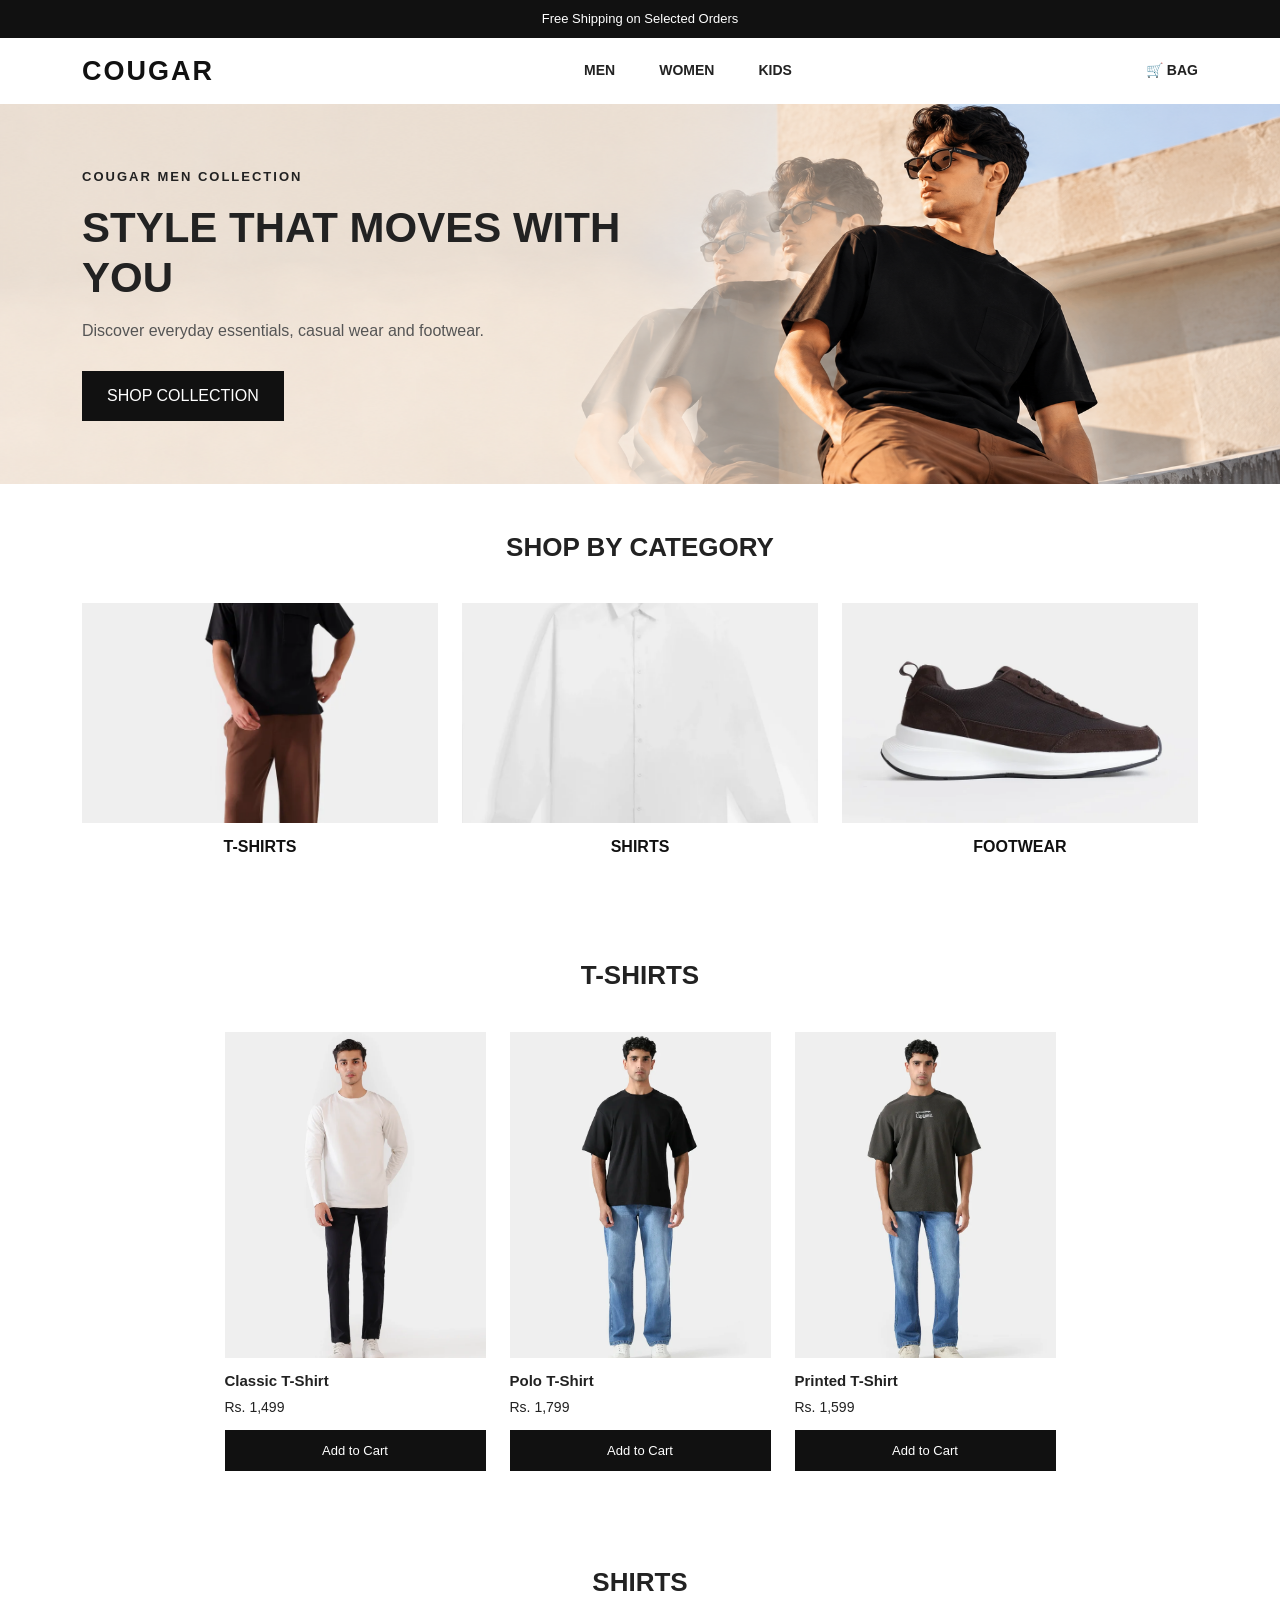
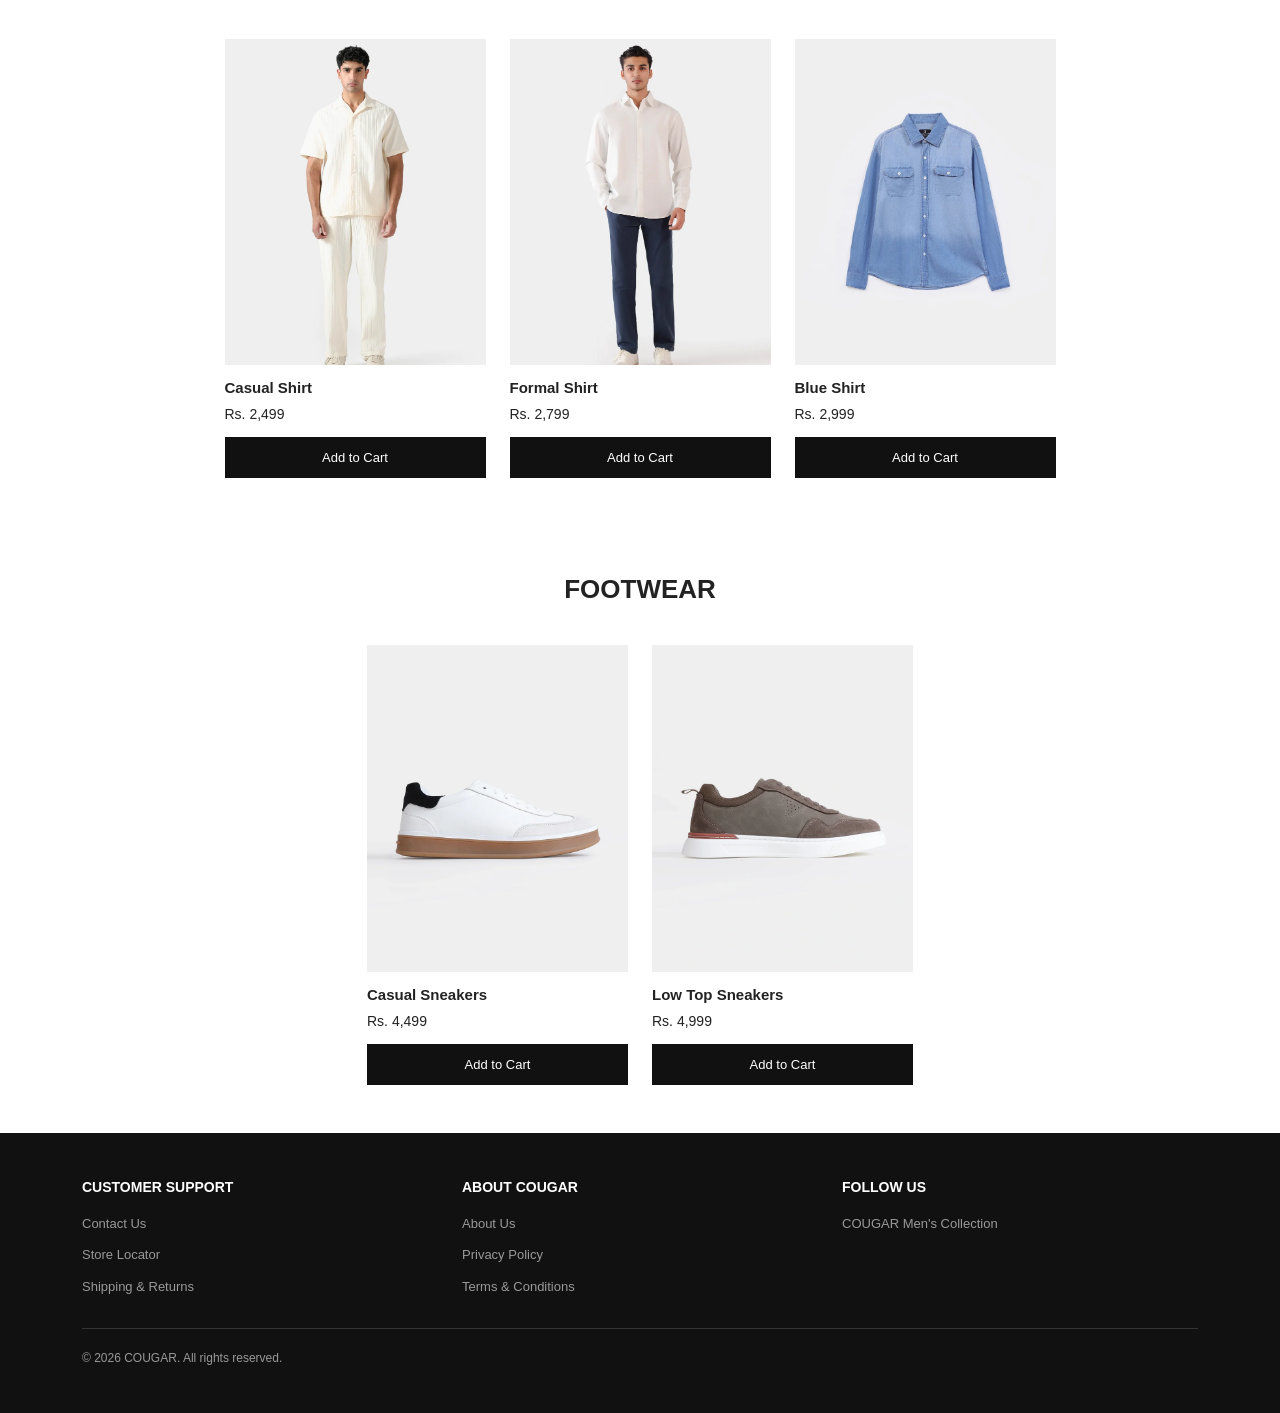
<file: assignment-2/index.html>
<!DOCTYPE html>
<html lang="en">
<head>
    <meta charset="UTF-8">
    <meta name="viewport" content="width=device-width, initial-scale=1.0">

    <title>Cougar Men | Online Store</title>

    <!-- Bootstrap CSS -->
    <link
        href="https://cdn.jsdelivr.net/npm/bootstrap@5.3.3/dist/css/bootstrap.min.css"
        rel="stylesheet"
    >

    <!-- Custom CSS -->
    <link rel="stylesheet" href="style.css">
</head>
<body>
    <!-- Announcement Bar -->
    <div class="announcement-bar text-center">
        Free Shipping on Selected Orders
    </div>
<!-- Header -->
<header>
    <nav class="navbar bg-white">
        <div class="container">

            <!-- Website Logo / Name -->
            <a class="navbar-brand fw-bold" href="index.html">
                COUGAR
            </a>

            <!-- Navigation Links -->
            <div class="main-navbar">
                <ul class="navbar-nav">

                    <li class="nav-item">
                        <a class="nav-link" href="#tshirts">MEN</a>

                    </li>

                    <li class="nav-item">
                        <a class="nav-link" href="#">WOMEN</a>
                    </li>

                    <li class="nav-item">
                        <a class="nav-link" href="#">KIDS</a>
                    </li>

                </ul>

                <!-- Cart -->
                <a class="cart-link" href="#" aria-label="Shopping cart">
                    🛒 BAG
                </a>
            </div>

        </div>
    </nav>
</header>

    
<!-- Hero Section -->
<section class="hero-section">
    <div class="container">
        <div class="hero-content">
            <p class="hero-label">COUGAR MEN COLLECTION</p>

            <h1>STYLE THAT MOVES WITH YOU</h1>

            <p class="hero-description">
                Discover everyday essentials, casual wear and footwear.
            </p>

            <a href="#products" class="btn shop-btn">
                SHOP COLLECTION
            </a>
        </div>
    </div>
</section>

<!-- Product Categories -->
<section class="categories-section container py-5" id="products">
    <h2 class="section-heading text-center">SHOP BY CATEGORY</h2>

    <div class="row g-4 mt-3">

        <div class="col-6 col-md-4">
            <!-- T-Shirts -->
            <a href="#tshirts" class="category-card">
                <div class="category-image category-tshirts"></div>
                <h3>T-SHIRTS</h3>
            </a>
        </div>

        <div class="col-6 col-md-4">
            <a href="#shirts" class="category-card">
                <div class="category-image category-shirts"></div>
                <h3>SHIRTS</h3>
            </a>
        </div>

        <div class="col-6 col-md-4">
            <a href="#footwear" class="category-card">
                <div class="category-image category-shoes"></div>
                <h3>FOOTWEAR</h3>
            </a>
        </div>

    </div>
</section>




<!-- T-Shirts Section -->
<section class="products-section container py-5" id="tshirts">
    <h2 class="section-heading text-center">T-SHIRTS</h2>

    <div class="row g-4 mt-3">

        <div class="col-6 col-md-4 col-lg-3">
            <article class="product-card">
                <a href="product.html">
                    <img src="Images/T-shirt.webp"
                         class="product-image" alt="Classic T-Shirt">
                </a>
                <h3>Classic T-Shirt</h3>
                <p>Rs. 1,499</p>
                <button class="add-cart-btn">Add to Cart</button>
            </article>
        </div>

        <div class="col-6 col-md-4 col-lg-3">
            <article class="product-card">
                <img src="Images/T-shirt1.webp" class="product-image" alt="Polo T-Shirt">
                <h3>Polo T-Shirt</h3>
                <p>Rs. 1,799</p>
                <button class="add-cart-btn">Add to Cart</button>
            </article>
        </div>

        <div class="col-6 col-md-4 col-lg-3">
            <article class="product-card">
                <img src="Images/T-shirt2.webp" class="product-image" alt="Printed T-Shirt">
                <h3>Printed T-Shirt</h3>
                <p>Rs. 1,599</p>
                <button class="add-cart-btn">Add to Cart</button>
            </article>
        </div>

    </div>
</section>

<!-- Shirts Section -->
<section class="products-section container py-5" id="shirts">
    <h2 class="section-heading text-center">SHIRTS</h2>

    <div class="row g-4 mt-3">

        <div class="col-6 col-md-4 col-lg-3">
            <article class="product-card">
                <img src="Images/Shirt2.webp" class="product-image" alt="Casual Shirt">
                <h3>Casual Shirt</h3>
                <p>Rs. 2,499</p>
                <button class="add-cart-btn">Add to Cart</button>
            </article>
        </div>

        <div class="col-6 col-md-4 col-lg-3">
            <article class="product-card">
                <img src="Images/Shirt1.webp" class="product-image" alt="Formal Shirt">
                <h3>Formal Shirt</h3>
                <p>Rs. 2,799</p>
                <button class="add-cart-btn">Add to Cart</button>
            </article>
        </div>

        <div class="col-6 col-md-4 col-lg-3">
            <article class="product-card">
                <img src="Images/Shirt.webp" class="product-image" alt="Blue Shirt">
                <h3>Blue Shirt</h3>
                <p>Rs. 2,999</p>
                <button class="add-cart-btn">Add to Cart</button>
            </article>
        </div>

    </div>
</section>

<!-- Footwear Section -->
<section class="products-section container py-5" id="footwear">
    <h2 class="section-heading text-center">FOOTWEAR</h2>

    <div class="row g-4 mt-3">

        <div class="col-6 col-md-4 col-lg-3">
            <article class="product-card">
            <img src="Images/Sneaker.webp" class="product-image" alt="Casual Sneakers">
                <h3>Casual Sneakers</h3>
                <p>Rs. 4,499</p>
                <button class="add-cart-btn">Add to Cart</button>
            </article>
        </div>

        <div class="col-6 col-md-4 col-lg-3">
            <article class="product-card">
                <img src="Images/Sneaker1.webp" class="product-image" alt="Low Top Sneakers">
                <h3>Low Top Sneakers</h3>
                <p>Rs. 4,999</p>
                <button class="add-cart-btn">Add to Cart</button>
            </article>
        </div>

    </div>
</section>

<!-- Footer -->
<footer class="site-footer">
    <div class="container py-4">
        <div class="row g-4">

            <!-- Customer Support -->
            <div class="col-6 col-md-4">
                <h3 class="footer-heading">CUSTOMER SUPPORT</h3>
                <a href="#" class="footer-link">Contact Us</a>
                <a href="#" class="footer-link">Store Locator</a>
                <a href="#" class="footer-link">Shipping & Returns</a>
            </div>

            <!-- About Cougar -->
            <div class="col-6 col-md-4">
                <h3 class="footer-heading">ABOUT COUGAR</h3>
                <a href="#" class="footer-link">About Us</a>
                <a href="#" class="footer-link">Privacy Policy</a>
                <a href="#" class="footer-link">Terms & Conditions</a>
            </div>

            <!-- Copyright -->
            <div class="col-12 col-md-4">
                <h3 class="footer-heading">FOLLOW US</h3>
                <p class="footer-text">COUGAR Men's Collection</p>
            </div>

        </div>

        <div class="footer-bottom">
            <p>&copy; 2026 COUGAR. All rights reserved.</p>
        </div>
    </div>
</footer>


</body>
</html>
</file>
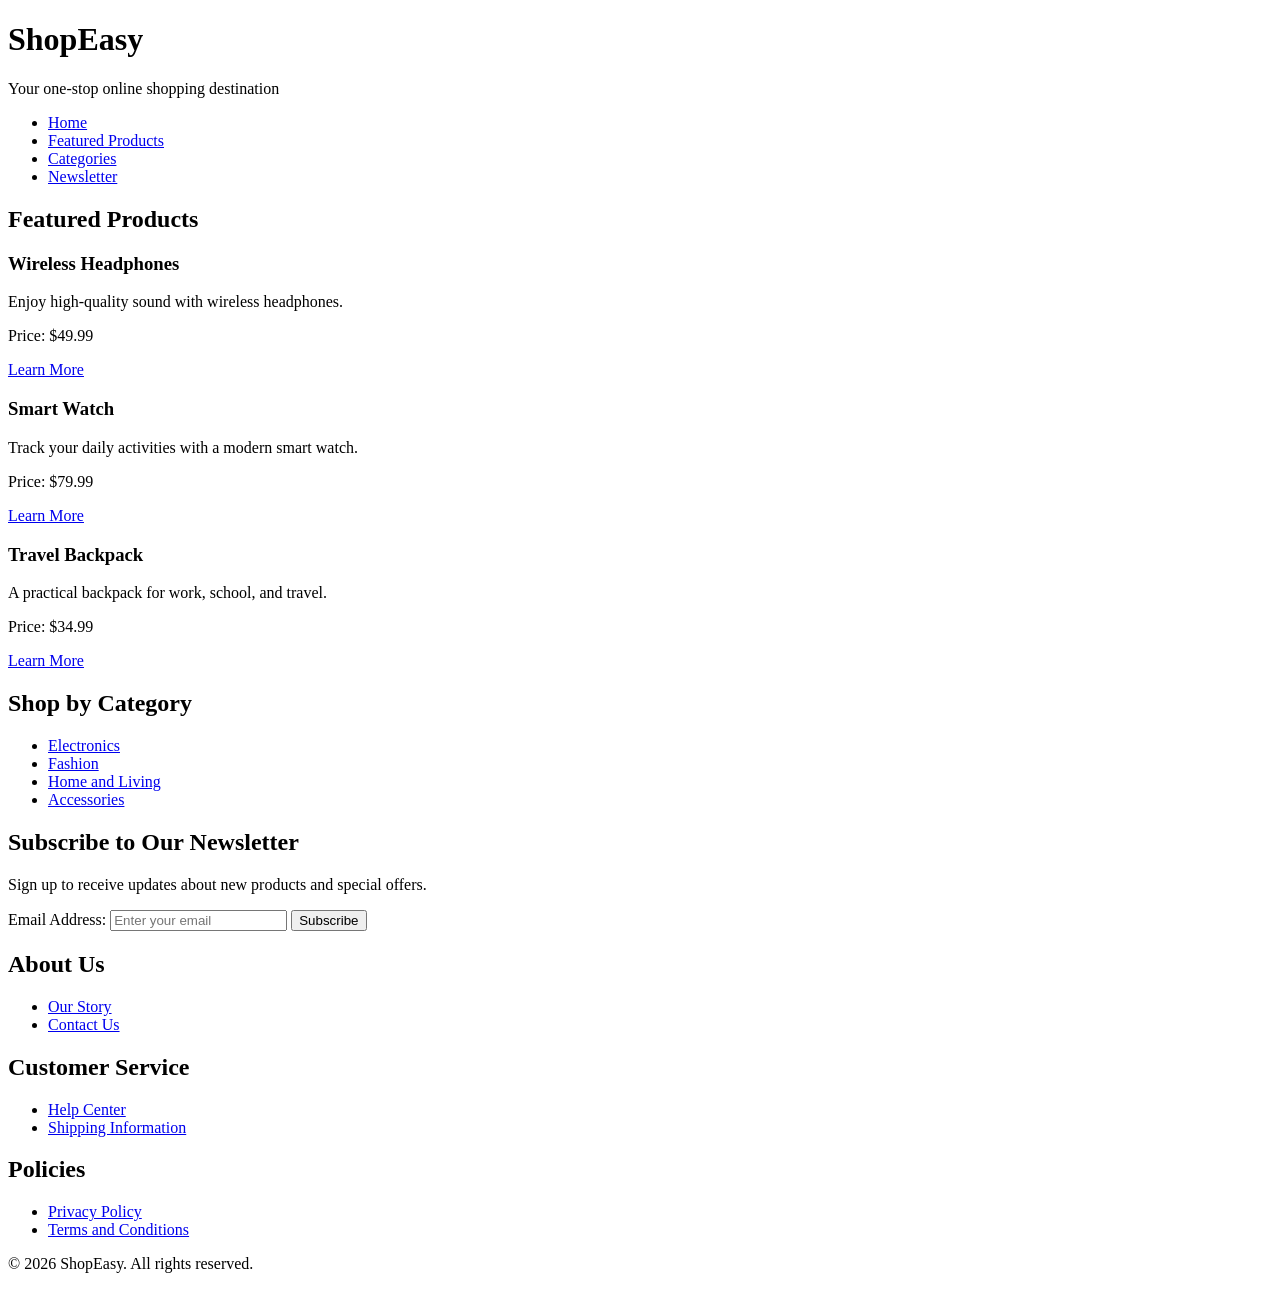
<file: lab-1/index.html>
<!DOCTYPE html>
<html lang="en">
<head>
    <meta charset="UTF-8">
    <meta name="viewport" content="width=device-width, initial-scale=1.0">
    <title>ShopEasy - E-commerce Homepage</title>
</head>
<body>

    <!-- Header -->
    <header>
        <h1>ShopEasy</h1>
        <p>Your one-stop online shopping destination</p>

        <!-- Navigation -->
        <nav aria-label="Main navigation">
            <ul>
                <li><a href="#home">Home</a></li>
                <li><a href="#featured-products">Featured Products</a></li>
                <li><a href="#categories">Categories</a></li>
                <li><a href="#newsletter">Newsletter</a></li>
            </ul>
        </nav>
    </header>

    <!-- Main Content -->
    <main id="home">

        <!-- Section 1: Featured Products -->
        <section id="featured-products">
            <h2>Featured Products</h2>

            <article>
                <h3>Wireless Headphones</h3>
                <p>Enjoy high-quality sound with wireless headphones.</p>
                <p>Price: $49.99</p>
                <a href="#newsletter">Learn More</a>
            </article>

            <article>
                <h3>Smart Watch</h3>
                <p>Track your daily activities with a modern smart watch.</p>
                <p>Price: $79.99</p>
                <a href="#newsletter">Learn More</a>
            </article>

            <article>
                <h3>Travel Backpack</h3>
                <p>A practical backpack for work, school, and travel.</p>
                <p>Price: $34.99</p>
                <a href="#newsletter">Learn More</a>
            </article>
        </section>

        <!-- Section 2: Categories -->
        <section id="categories">
            <h2>Shop by Category</h2>
            <ul>
                <li><a href="#featured-products">Electronics</a></li>
                <li><a href="#featured-products">Fashion</a></li>
                <li><a href="#featured-products">Home and Living</a></li>
                <li><a href="#featured-products">Accessories</a></li>
            </ul>
        </section>

        <!-- Section 3: Newsletter Signup -->
        <section id="newsletter">
            <h2>Subscribe to Our Newsletter</h2>
            <p>Sign up to receive updates about new products and special offers.</p>

            <form action="#" method="post">
                <label for="email">Email Address:</label>
                <input
                    type="email"
                    id="email"
                    name="email"
                    placeholder="Enter your email"
                    required
                >
                <button type="submit">Subscribe</button>
            </form>
        </section>

    </main>

    <!-- Footer -->
    <footer>
        <div>
            <h2>About Us</h2>
            <ul>
                <li><a href="#home">Our Story</a></li>
                <li><a href="#home">Contact Us</a></li>
            </ul>
        </div>

        <div>
            <h2>Customer Service</h2>
            <ul>
                <li><a href="#home">Help Center</a></li>
                <li><a href="#home">Shipping Information</a></li>
            </ul>
        </div>

        <div>
            <h2>Policies</h2>
            <ul>
                <li><a href="#home">Privacy Policy</a></li>
                <li><a href="#home">Terms and Conditions</a></li>
            </ul>
        </div>

        <p>&copy; 2026 ShopEasy. All rights reserved.</p>
    </footer>

</body>
</html>
</file>
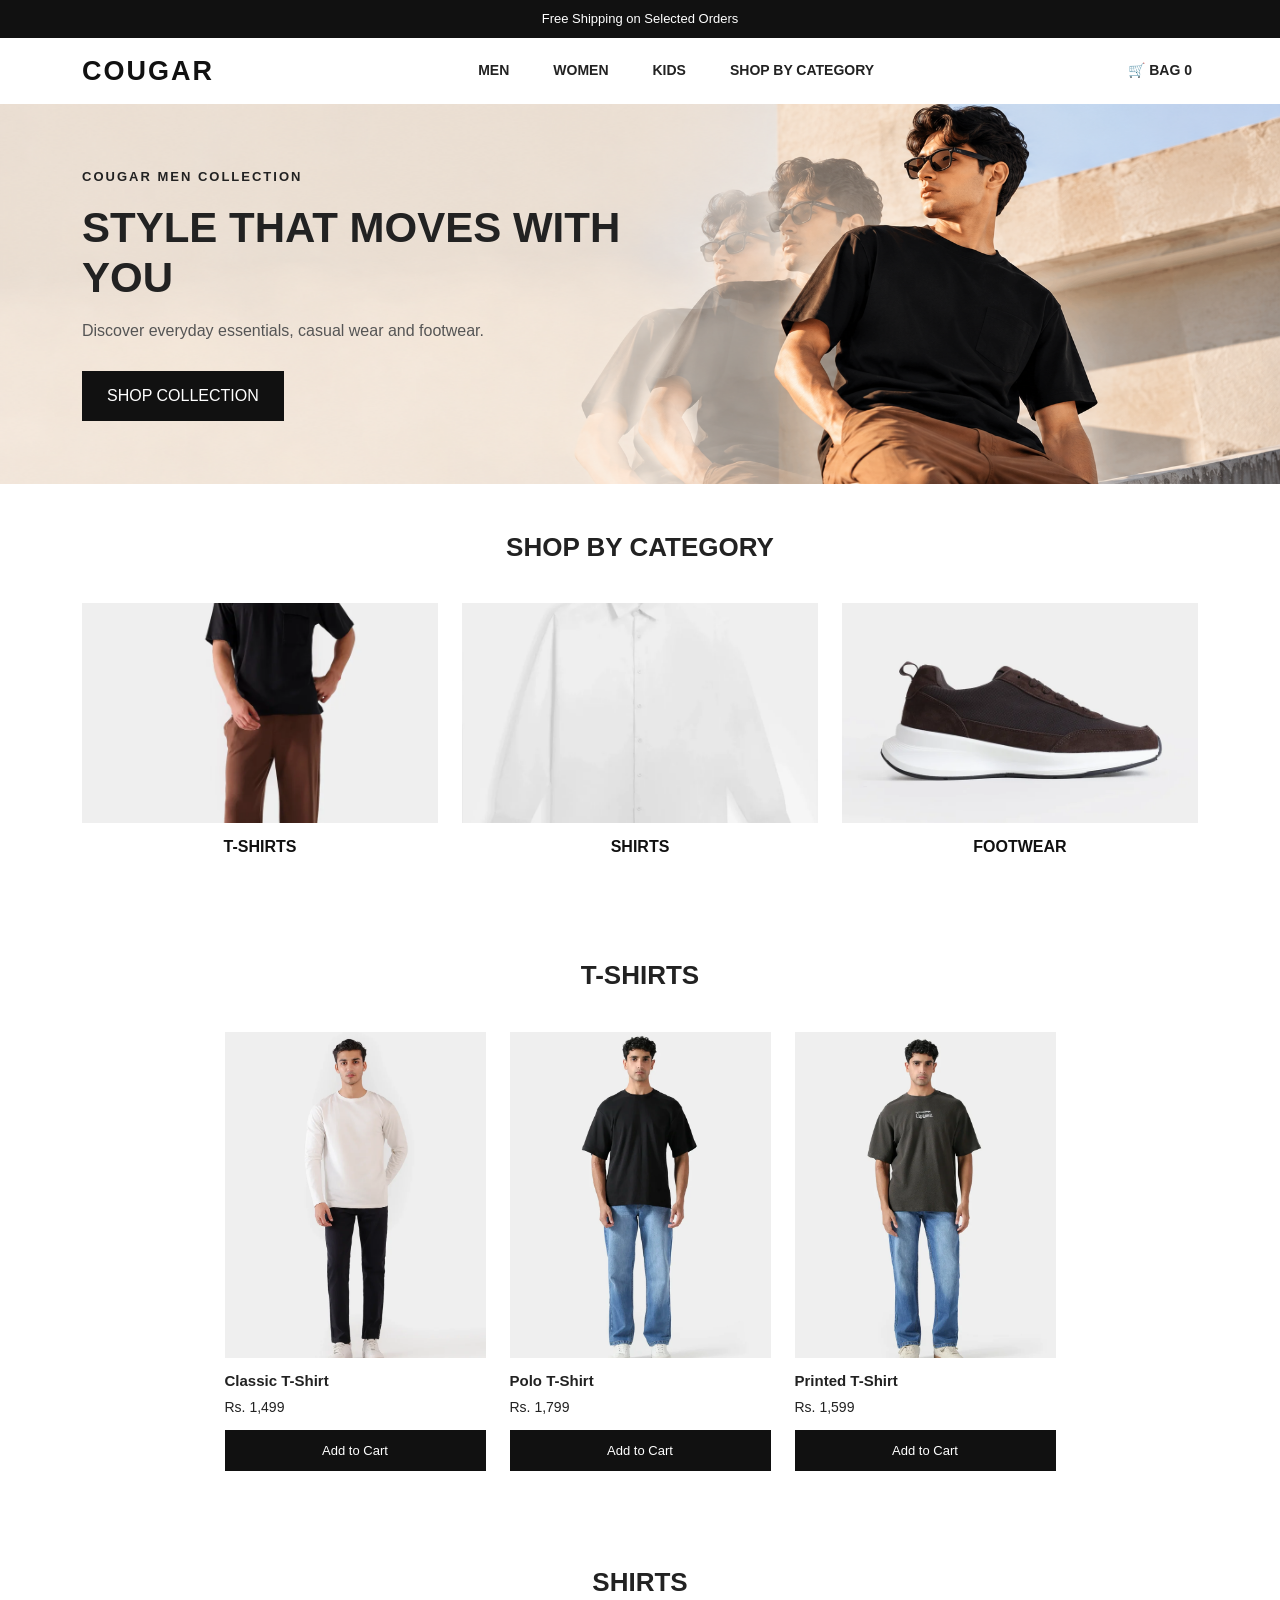
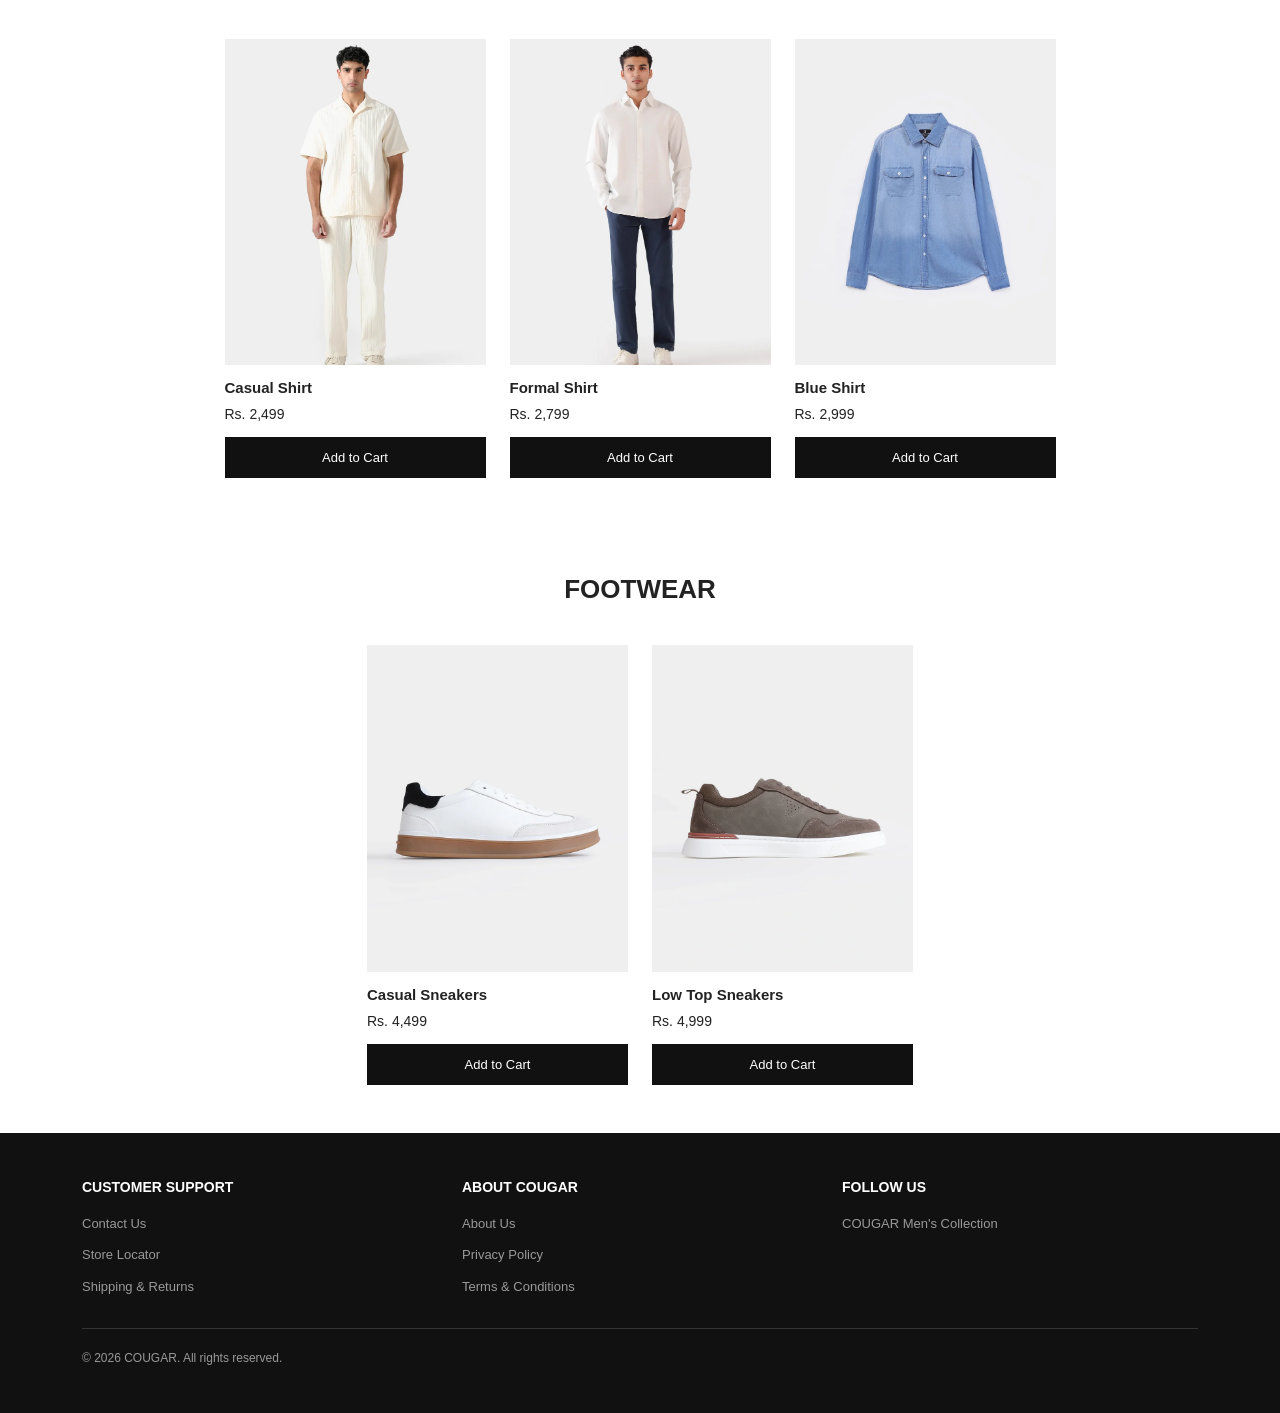
<file: midterm-lab-exam/index.html>
<!DOCTYPE html>
<html lang="en">
<head>
    <meta charset="UTF-8">
    <meta name="viewport" content="width=device-width, initial-scale=1.0">

    <title>Cougar Men | Online Store</title>

    <!-- Bootstrap CSS -->
    <link
        href="https://cdn.jsdelivr.net/npm/bootstrap@5.3.3/dist/css/bootstrap.min.css"
        rel="stylesheet"
    >

    <!-- Custom CSS -->
    <link rel="stylesheet" href="style.css">
</head>
<body>
    <!-- Announcement Bar -->
    <div class="announcement-bar text-center">
        Free Shipping on Selected Orders
    </div>

<!-- Header -->
<header>
    <nav class="navbar bg-white">
        <div class="container">

            <!-- Website Logo -->
            <a class="navbar-brand fw-bold" href="index.html">
                COUGAR
            </a>
            <!-- CSS-only hamburger toggle -->
                <input type="checkbox" id="menu-toggle" class="menu-toggle">

                <label for="menu-toggle" class="hamburger" aria-label="Toggle navigation">
                    ☰
                </label>

            <!-- Navigation -->
            <div class="main-navbar">
                <ul class="navbar-nav">

                    <li class="nav-item">
                        <a class="nav-link" href="#tshirts">MEN</a>
                    </li>

                    <li class="nav-item">
                        <a class="nav-link" href="#">WOMEN</a>
                    </li>

                    <li class="nav-item">
                        <a class="nav-link" href="#">KIDS</a>
                    </li>

                    <!-- Mega-menu -->
                    <li class="nav-item mega-menu-item">
                        <a class="nav-link" href="#shop-categories">
                            SHOP BY CATEGORY
                        </a>

                        <!-- Desktop mega-menu -->
                        <div class="mega-menu-panel" id="shop-categories">

                            <div class="mega-menu-column">
                                <h3>CLOTHING</h3>
                                <ul>
                                    <li><a href="#tshirts">T-Shirts</a></li>
                                    <li><a href="#tshirts">Polo T-Shirts</a></li>
                                    <li><a href="#shirts">Casual Shirts</a></li>
                                    <li><a href="#shirts">Formal Shirts</a></li>
                                </ul>
                            </div>

                            <div class="mega-menu-column">
                                <h3>FOOTWEAR</h3>
                                <ul>
                                    <li><a href="#footwear">Sneakers</a></li>
                                    <li><a href="#footwear">Casual Shoes</a></li>
                                    <li><a href="#footwear">Low Top Shoes</a></li>
                                    <li><a href="#footwear">All Footwear</a></li>
                                </ul>
                            </div>

                            <div class="mega-menu-column">
                                <h3>COLLECTIONS</h3>
                                <ul>
                                    <li><a href="#products">All Products</a></li>
                                    <li><a href="#tshirts">Everyday Wear</a></li>
                                    <li><a href="#shirts">Essentials</a></li>
                                    <li><a href="#footwear">New Styles</a></li>
                                </ul>
                            </div>

                            <div class="mega-menu-column">
                                <h3>MEN'S STYLE</h3>
                                <ul>
                                    <li><a href="#tshirts">T-Shirt Collection</a></li>
                                    <li><a href="#shirts">Shirt Collection</a></li>
                                    <li><a href="#footwear">Shoe Collection</a></li>
                                    <li><a href="#products">Shop Men</a></li>
                                </ul>
                            </div>

                            <div class="mega-menu-column">
                                <h3>SHOP</h3>
                                <ul>
                                    <li><a href="#products">Featured Products</a></li>
                                    <li><a href="#tshirts">T-Shirts</a></li>
                                    <li><a href="#shirts">Shirts</a></li>
                                    <li><a href="#footwear">Footwear</a></li>
                                </ul>
                            </div>

                        </div>

                        <!-- Mobile accordion -->
                        <div class="mega-menu-mobile">

                            <details>
                                <summary>CLOTHING</summary>
                                <ul>
                                    <li><a href="#tshirts">T-Shirts</a></li>
                                    <li><a href="#tshirts">Polo T-Shirts</a></li>
                                    <li><a href="#shirts">Casual Shirts</a></li>
                                    <li><a href="#shirts">Formal Shirts</a></li>
                                </ul>
                            </details>

                            <details>
                                <summary>FOOTWEAR</summary>
                                <ul>
                                    <li><a href="#footwear">Sneakers</a></li>
                                    <li><a href="#footwear">Casual Shoes</a></li>
                                    <li><a href="#footwear">Low Top Shoes</a></li>
                                    <li><a href="#footwear">All Footwear</a></li>
                                </ul>
                            </details>

                            <details>
                                <summary>COLLECTIONS</summary>
                                <ul>
                                    <li><a href="#products">All Products</a></li>
                                    <li><a href="#tshirts">Everyday Wear</a></li>
                                    <li><a href="#shirts">Essentials</a></li>
                                    <li><a href="#footwear">New Styles</a></li>
                                </ul>
                            </details>

                            <details>
                                <summary>MEN'S STYLE</summary>
                                <ul>
                                    <li><a href="#tshirts">T-Shirt Collection</a></li>
                                    <li><a href="#shirts">Shirt Collection</a></li>
                                    <li><a href="#footwear">Shoe Collection</a></li>
                                    <li><a href="#products">Shop Men</a></li>
                                </ul>
                            </details>

                            <details>
                                <summary>SHOP</summary>
                                <ul>
                                    <li><a href="#products">Featured Products</a></li>
                                    <li><a href="#tshirts">T-Shirts</a></li>
                                    <li><a href="#shirts">Shirts</a></li>
                                    <li><a href="#footwear">Footwear</a></li>
                                </ul>
                            </details>

                        </div>
                    </li>

                </ul>

                
                <button class="cart-link" id="cart-toggle" type="button"
                        aria-label="Shopping cart">
                    🛒 BAG <span id="cart-count">0</span>
                </button>
                <div class="mini-cart" id="mini-cart" hidden>
                    <h3>Your Cart</h3>
                    <ul id="cart-items"></ul>
                    <p>Total: <strong id="cart-total">Rs. 0</strong></p>
                    <a href="checkout.html">Checkout</a>
                </div>

            </div>

        </div>
    </nav>
</header>

    
<!-- Hero Section -->
<section class="hero-section">
    <div class="container">
        <div class="hero-content">
            <p class="hero-label">COUGAR MEN COLLECTION</p>

            <h1>STYLE THAT MOVES WITH YOU</h1>

            <p class="hero-description">
                Discover everyday essentials, casual wear and footwear.
            </p>

            <a href="#products" class="btn shop-btn">
                SHOP COLLECTION
            </a>
        </div>
    </div>
</section>

<!-- Product Categories -->
<section class="categories-section container py-5" id="products">
    <h2 class="section-heading text-center">SHOP BY CATEGORY</h2>

    <div class="row g-4 mt-3">

        <div class="col-6 col-md-4">
            <!-- T-Shirts -->
            <a href="#tshirts" class="category-card">
                <div class="category-image category-tshirts"></div>
                <h3>T-SHIRTS</h3>
            </a>
        </div>

        <div class="col-6 col-md-4">
            <a href="#shirts" class="category-card">
                <div class="category-image category-shirts"></div>
                <h3>SHIRTS</h3>
            </a>
        </div>

        <div class="col-6 col-md-4">
            <a href="#footwear" class="category-card">
                <div class="category-image category-shoes"></div>
                <h3>FOOTWEAR</h3>
            </a>
        </div>

    </div>
</section>




<!-- T-Shirts Section -->
<section class="products-section container py-5" id="tshirts">
    <h2 class="section-heading text-center">T-SHIRTS</h2>

    <div class="row g-4 mt-3">

        <div class="col-6 col-md-4 col-lg-3">
            <article class="product-card">
                <a href="product.html">
                    <img src="Images/T-shirt.webp"
                         class="product-image" alt="Classic T-Shirt">
                </a>
                <h3>Classic T-Shirt</h3>
                <p>Rs. 1,499</p>
                <button class="add-cart-btn">Add to Cart</button>
            </article>
        </div>

        <div class="col-6 col-md-4 col-lg-3">
            <article class="product-card">
                <img src="Images/T-shirt1.webp" class="product-image" alt="Polo T-Shirt">
                <h3>Polo T-Shirt</h3>
                <p>Rs. 1,799</p>
                <button class="add-cart-btn">Add to Cart</button>
            </article>
        </div>

        <div class="col-6 col-md-4 col-lg-3">
            <article class="product-card">
                <img src="Images/T-shirt2.webp" class="product-image" alt="Printed T-Shirt">
                <h3>Printed T-Shirt</h3>
                <p>Rs. 1,599</p>
                <button class="add-cart-btn">Add to Cart</button>
            </article>
        </div>

    </div>
</section>

<!-- Shirts Section -->
<section class="products-section container py-5" id="shirts">
    <h2 class="section-heading text-center">SHIRTS</h2>

    <div class="row g-4 mt-3">

        <div class="col-6 col-md-4 col-lg-3">
            <article class="product-card">
                <img src="Images/Shirt2.webp" class="product-image" alt="Casual Shirt">
                <h3>Casual Shirt</h3>
                <p>Rs. 2,499</p>
                <button class="add-cart-btn">Add to Cart</button>
            </article>
        </div>

        <div class="col-6 col-md-4 col-lg-3">
            <article class="product-card">
                <img src="Images/Shirt1.webp" class="product-image" alt="Formal Shirt">
                <h3>Formal Shirt</h3>
                <p>Rs. 2,799</p>
                <button class="add-cart-btn">Add to Cart</button>
            </article>
        </div>

        <div class="col-6 col-md-4 col-lg-3">
            <article class="product-card">
                <img src="Images/Shirt.webp" class="product-image" alt="Blue Shirt">
                <h3>Blue Shirt</h3>
                <p>Rs. 2,999</p>
                <button class="add-cart-btn">Add to Cart</button>
            </article>
        </div>

    </div>
</section>

<!-- Footwear Section -->
<section class="products-section container py-5" id="footwear">
    <h2 class="section-heading text-center">FOOTWEAR</h2>

    <div class="row g-4 mt-3">

        <div class="col-6 col-md-4 col-lg-3">
            <article class="product-card">
            <img src="Images/Sneaker.webp" class="product-image" alt="Casual Sneakers">
                <h3>Casual Sneakers</h3>
                <p>Rs. 4,499</p>
                <button class="add-cart-btn">Add to Cart</button>
            </article>
        </div>

        <div class="col-6 col-md-4 col-lg-3">
            <article class="product-card">
                <img src="Images/Sneaker1.webp" class="product-image" alt="Low Top Sneakers">
                <h3>Low Top Sneakers</h3>
                <p>Rs. 4,999</p>
                <button class="add-cart-btn">Add to Cart</button>
            </article>
        </div>

    </div>
</section>

<!-- Footer -->
<footer class="site-footer">
    <div class="container py-4">
        <div class="row g-4">

            <!-- Customer Support -->
            <div class="col-6 col-md-4">
                <h3 class="footer-heading">CUSTOMER SUPPORT</h3>
                <a href="#" class="footer-link">Contact Us</a>
                <a href="#" class="footer-link">Store Locator</a>
                <a href="#" class="footer-link">Shipping & Returns</a>
            </div>

            <!-- About Cougar -->
            <div class="col-6 col-md-4">
                <h3 class="footer-heading">ABOUT COUGAR</h3>
                <a href="#" class="footer-link">About Us</a>
                <a href="#" class="footer-link">Privacy Policy</a>
                <a href="#" class="footer-link">Terms & Conditions</a>
            </div>

            <!-- Copyright -->
            <div class="col-12 col-md-4">
                <h3 class="footer-heading">FOLLOW US</h3>
                <p class="footer-text">COUGAR Men's Collection</p>
            </div>

        </div>

        <div class="footer-bottom">
            <p>&copy; 2026 COUGAR. All rights reserved.</p>
        </div>
    </div>
</footer>

<script src="script.js"></script>
</body>
</html>
</file>
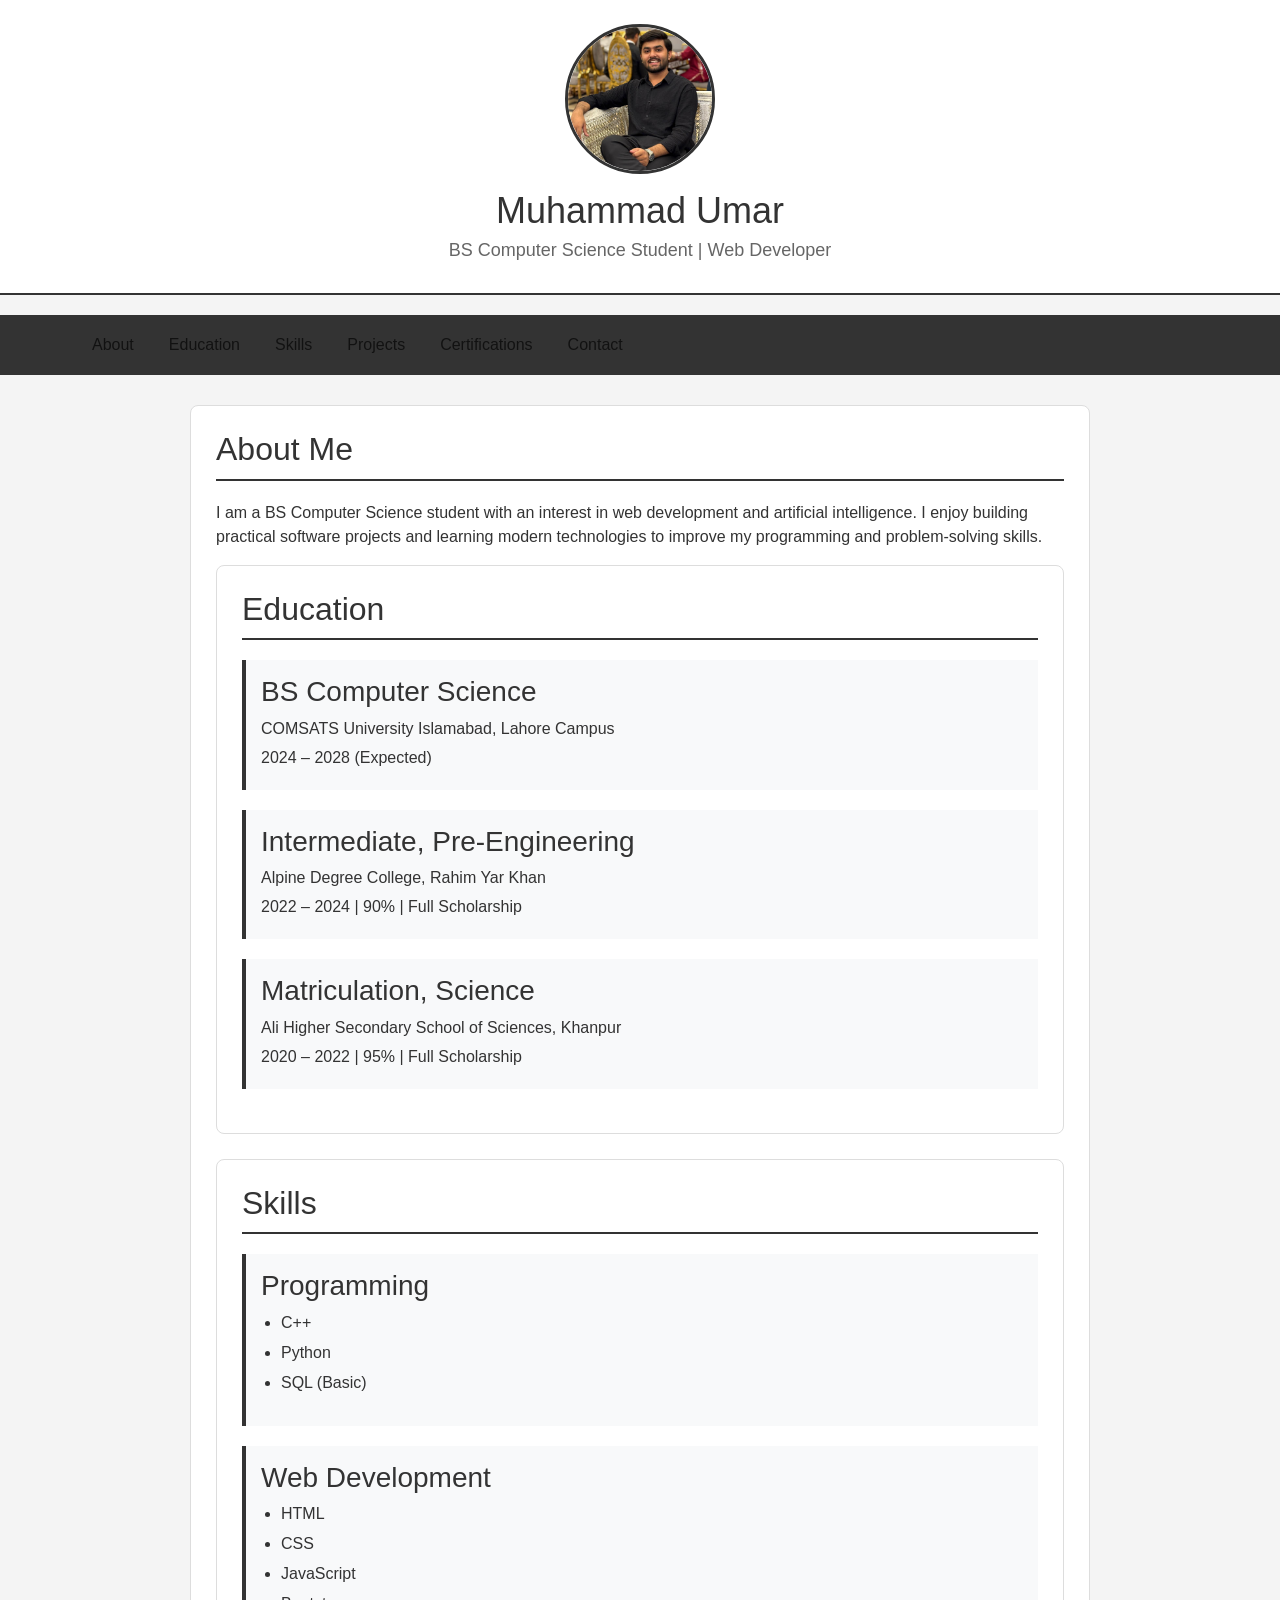
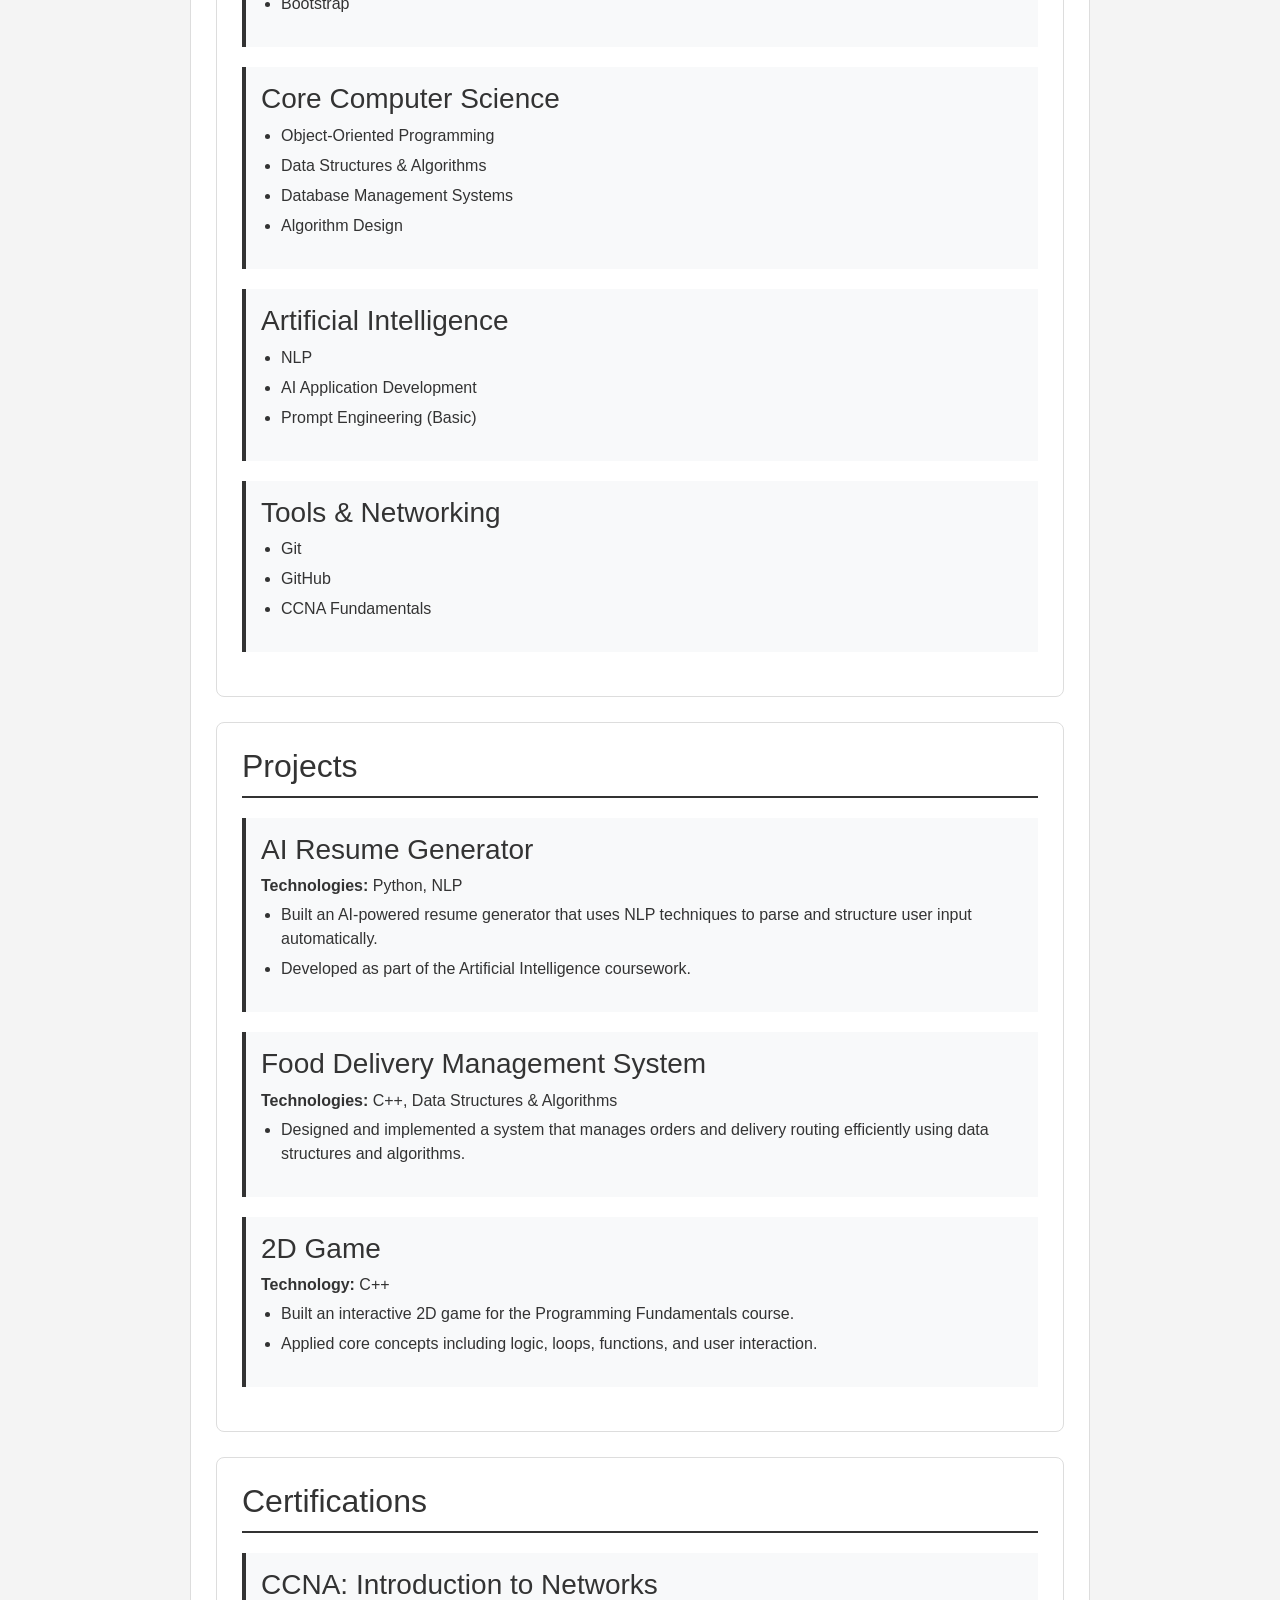
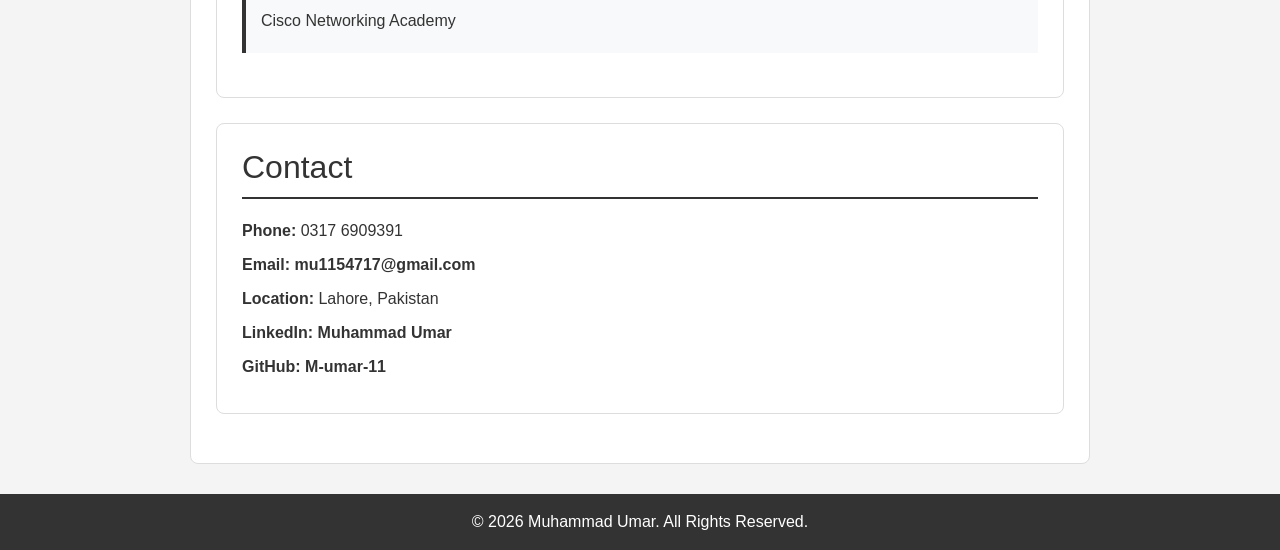
<file: assignment-1/CV.html>
<!DOCTYPE html>
<html lang="en">

<head>
    <meta charset="UTF-8">
    <meta name="viewport" content="width=device-width, initial-scale=1.0">

    <link href="https://cdn.jsdelivr.net/npm/bootstrap@5.3.3/dist/css/bootstrap.min.css" rel="stylesheet">

    <link href="CV.css" rel="stylesheet">

    <title>Muhammad Umar - CV</title>
</head>

<body>

    <header class="text-center py-4">

        <img src="pic.jpeg" alt="M Umar" class="pic-img">

        <h1>Muhammad Umar</h1>

        <p>BS Computer Science Student | Web Developer</p>

    </header>
    <nav class="navbar" >
        <div class="container">
            <div>
                <ul class="navbar-nav">
                  <li class="nav-item">
                    <a class="nav-link" href="#about">About</a>
                  </li>  
                  <li class="nav-item">
                    <a class="nav-link" href="#education">Education</a>
                  </li>
                   <li class="nav-item">
                    <a class="nav-link" href="#skills">Skills</a>
                    </li>
                  <li class="nav-item">
                    <a class="nav-link" href="#projects">Projects</a>
                  </li>
                  <li class="nav-item">
                    <a class="nav-link" href="#certifications">Certifications</a>
                  </li>
                  <li class="nav-item">
                    <a class="nav-link" href="#contact">Contact</a>
                  </li>
                  
                </ul>
            </div>
        </div>
    </nav>
    <main>

    <section id="about" class="py-4">

        <h2>About Me</h2>

        <p>
            I am a BS Computer Science student with an interest in web development
            and artificial intelligence. I enjoy building practical software
            projects and learning modern technologies to improve my programming
            and problem-solving skills.
        </p>

    <section id="education" class="py-4">

    <h2>Education</h2>

    <article>
        <h3>BS Computer Science</h3>
        <p>COMSATS University Islamabad, Lahore Campus</p>
        <p>2024 – 2028 (Expected)</p>
    </article>

    <article>
        <h3>Intermediate, Pre-Engineering</h3>
        <p>Alpine Degree College, Rahim Yar Khan</p>
        <p>2022 – 2024 | 90% | Full Scholarship</p>
    </article>

    <article>
        <h3>Matriculation, Science</h3>
        <p>Ali Higher Secondary School of Sciences, Khanpur</p>
        <p>2020 – 2022 | 95% | Full Scholarship</p>
    </article>

</section>
<section id="skills" class="py-4">

    <h2>Skills</h2>

    <article>
        <h3>Programming</h3>
        <ul>
            <li>C++</li>
            <li>Python</li>
            <li>SQL (Basic)</li>
        </ul>
    </article>

    <article>
        <h3>Web Development</h3>
        <ul>
            <li>HTML</li>
            <li>CSS</li>
            <li>JavaScript</li>
            <li>Bootstrap</li>
        </ul>
    </article>

    <article>
        <h3>Core Computer Science</h3>
        <ul>
            <li>Object-Oriented Programming</li>
            <li>Data Structures & Algorithms</li>
            <li>Database Management Systems</li>
            <li>Algorithm Design</li>
        </ul>
    </article>

    <article>
        <h3>Artificial Intelligence</h3>
        <ul>
            <li>NLP</li>
            <li>AI Application Development</li>
            <li>Prompt Engineering (Basic)</li>
        </ul>
    </article>

    <article>
        <h3>Tools & Networking</h3>
        <ul>
            <li>Git</li>
            <li>GitHub</li>
            <li>CCNA Fundamentals</li>
        </ul>
    </article>

</section>

<section id="projects" class="py-4">

    <h2>Projects</h2>

    <article>
        <h3>AI Resume Generator</h3>
        <p><strong>Technologies:</strong> Python, NLP</p>

        <ul>
            <li>
                Built an AI-powered resume generator that uses NLP
                techniques to parse and structure user input automatically.
            </li>
            <li>
                Developed as part of the Artificial Intelligence coursework.
            </li>
        </ul>
    </article>

    <article>
        <h3>Food Delivery Management System</h3>
        <p><strong>Technologies:</strong> C++, Data Structures & Algorithms</p>

        <ul>
            <li>
                Designed and implemented a system that manages orders
                and delivery routing efficiently using data structures
                and algorithms.
            </li>
        </ul>
    </article>

    <article>
        <h3>2D Game</h3>
        <p><strong>Technology:</strong> C++</p>

        <ul>
            <li>
                Built an interactive 2D game for the Programming
                Fundamentals course.
            </li>
            <li>
                Applied core concepts including logic, loops,
                functions, and user interaction.
            </li>
        </ul>
    </article>

</section>

<section id="certifications" class="py-4">

    <h2>Certifications</h2>

    <article>
        <h3>CCNA: Introduction to Networks</h3>
        <p>Cisco Networking Academy</p>
    </article>

</section>

<section id="contact" class="py-4">

    <h2>Contact</h2>

    <p>
        <strong>Phone:</strong>
        0317 6909391
    </p>

    <p>
        <strong>Email:</strong>
        <a href="mailto:mu1154717@gmail.com">
            mu1154717@gmail.com
        </a>
    </p>

    <p>
        <strong>Location:</strong>
        Lahore, Pakistan
    </p>

    <p>
        <strong>LinkedIn:</strong>
        <a href="https://linkedin.com/in/muhammad-umar-2236ba40a" target="_blank">
            Muhammad Umar
        </a>
    </p>

    <p>
        <strong>GitHub:</strong>
        <a href="https://github.com/M-umar-11" target="_blank">
            M-umar-11
        </a>
    </p>

</section>

</main>
<footer class="text-center py-3">

    <p>
        &copy; 2026 Muhammad Umar. All Rights Reserved.
    </p>

</footer>

</body>

</html>
</file>
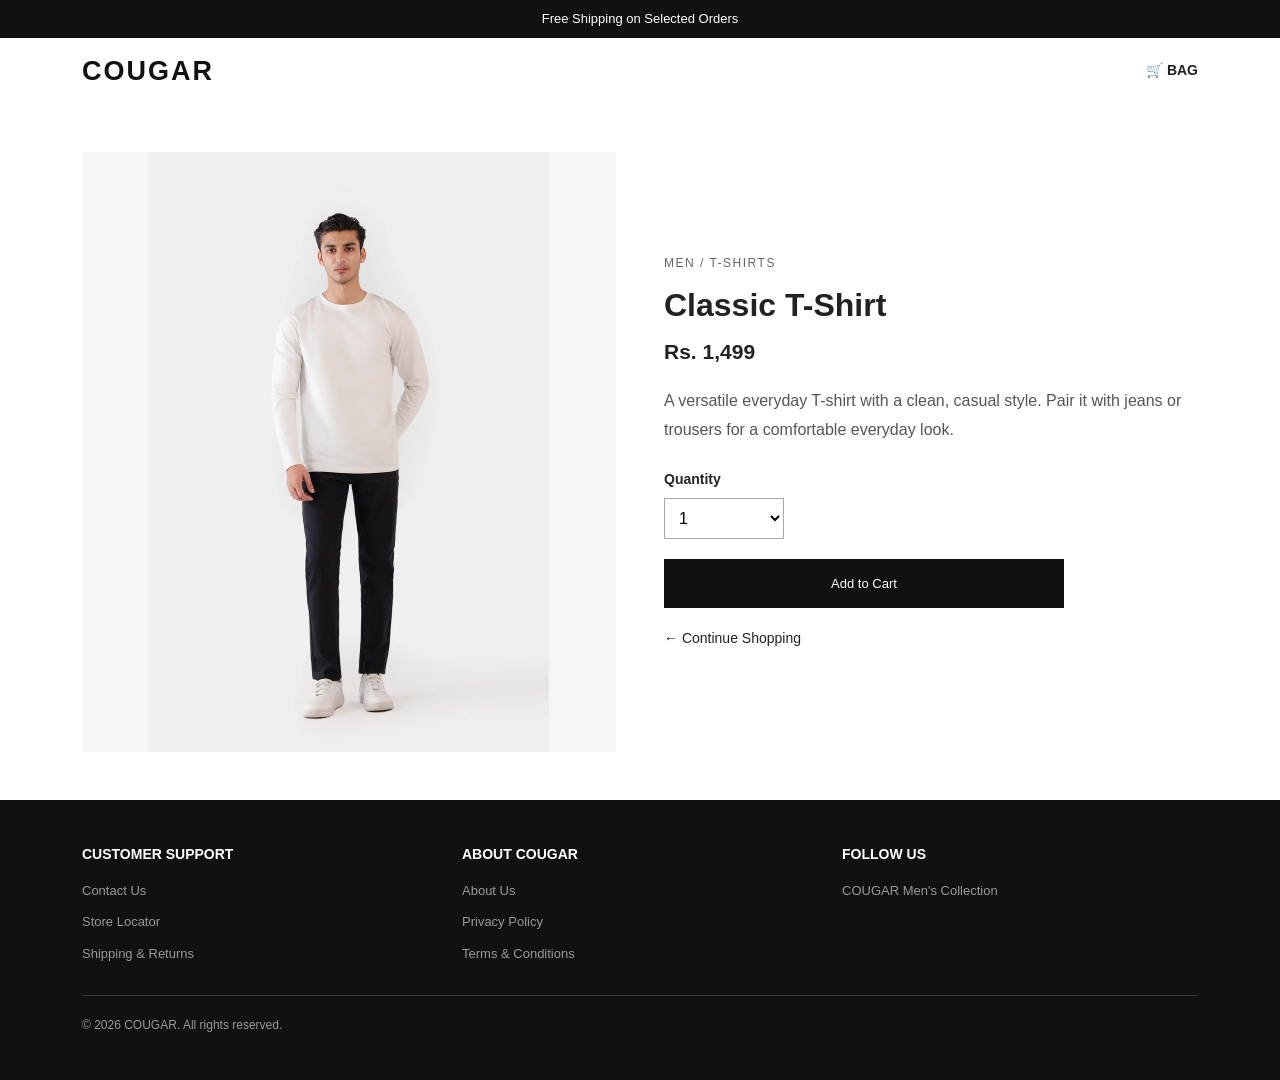
<file: assignment-2/product.html>
<!DOCTYPE html>
<html lang="en">
<head>
    <meta charset="UTF-8">
    <meta name="viewport" content="width=device-width, initial-scale=1.0">

    <title>Classic T-Shirt | COUGAR</title>

    <!-- Bootstrap CSS -->
    <link
        href="https://cdn.jsdelivr.net/npm/bootstrap@5.3.3/dist/css/bootstrap.min.css"
        rel="stylesheet"
    >

    <!-- Custom CSS -->
    <link rel="stylesheet" href="style.css">
</head>
<body>

    <!-- Announcement Bar -->
    <div class="announcement-bar text-center">
        Free Shipping on Selected Orders
    </div>

    <!-- Header -->
    <header>
        <nav class="navbar navbar-expand-lg bg-white">
            <div class="container">

                <a class="navbar-brand fw-bold" href="index.html">
                    COUGAR
                </a>

                <a class="cart-link" href="#" aria-label="Shopping cart">
                    🛒 BAG
                </a>

            </div>
        </nav>
    </header>

    <!-- Product Detail Section -->
    <main class="container product-detail-section py-5">

        <div class="row g-5 align-items-center">

            <!-- Product Image -->
            <div class="col-12 col-md-6">
                <img
                    src="Images/T-shirt.webp"
                    class="detail-product-image"
                    alt="Classic T-Shirt"
                >
            </div>

            <!-- Product Information -->
            <div class="col-12 col-md-6">

                <p class="product-category-label">
                    MEN / T-SHIRTS
                </p>

                <h1 class="detail-product-title">
                    Classic T-Shirt
                </h1>

                <p class="detail-product-price">
                    Rs. 1,499
                </p>

                <p class="detail-product-description">
                    A versatile everyday T-shirt with a clean,
                    casual style. Pair it with jeans or trousers
                    for a comfortable everyday look.
                </p>

                <!-- Quantity Selector -->
                <label for="quantity" class="quantity-label">
                    Quantity
                </label>

                <select id="quantity" class="quantity-select">
                    <option value="1">1</option>
                    <option value="2">2</option>
                    <option value="3">3</option>
                    <option value="4">4</option>
                    <option value="5">5</option>
                </select>

                <!-- Add to Cart -->
                <button type="button" class="add-cart-btn detail-cart-btn">
                    Add to Cart
                </button>

                <a href="index.html" class="back-to-shop">
                    ← Continue Shopping
                </a>

            </div>
        </div>
    </main>

   <!-- Footer -->
<footer class="site-footer">
    <div class="container py-4">
        <div class="row g-4">

            <!-- Customer Support -->
            <div class="col-6 col-md-4">
                <h3 class="footer-heading">CUSTOMER SUPPORT</h3>
                <a href="#" class="footer-link">Contact Us</a>
                <a href="#" class="footer-link">Store Locator</a>
                <a href="#" class="footer-link">Shipping & Returns</a>
            </div>

            <!-- About Cougar -->
            <div class="col-6 col-md-4">
                <h3 class="footer-heading">ABOUT COUGAR</h3>
                <a href="#" class="footer-link">About Us</a>
                <a href="#" class="footer-link">Privacy Policy</a>
                <a href="#" class="footer-link">Terms & Conditions</a>
            </div>

            <!-- Copyright -->
            <div class="col-12 col-md-4">
                <h3 class="footer-heading">FOLLOW US</h3>
                <p class="footer-text">COUGAR Men's Collection</p>
            </div>

        </div>

        <div class="footer-bottom">
            <p>&copy; 2026 COUGAR. All rights reserved.</p>
        </div>
    </div>
</footer>


</body>
</html>
</file>
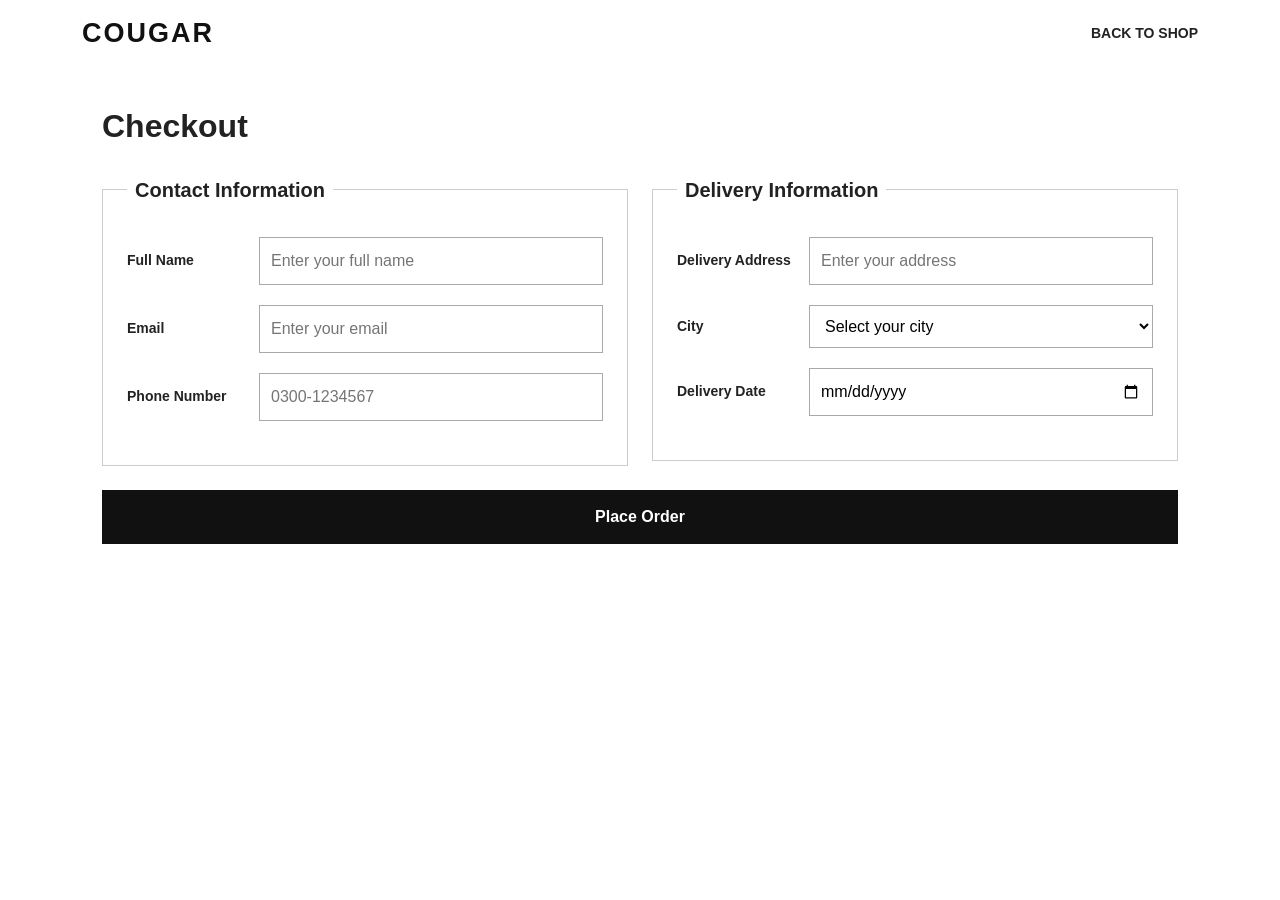
<file: midterm-lab-exam/checkout.html>
<!DOCTYPE html>
<html lang="en">
<head>
    <meta charset="UTF-8">
    <meta name="viewport" content="width=device-width, initial-scale=1.0">
    <title>Checkout | Cougar</title>

    <!-- Bootstrap CSS -->
    <link
        href="https://cdn.jsdelivr.net/npm/bootstrap@5.3.3/dist/css/bootstrap.min.css"
        rel="stylesheet"
    >

    <!-- Existing CSS -->
    <link rel="stylesheet" href="style.css">
</head>
<body>

    <header>
        <nav class="navbar bg-white">
            <div class="container">
                <a class="navbar-brand fw-bold" href="index.html">COUGAR</a>
                <a class="cart-link" href="index.html">BACK TO SHOP</a>
            </div>
        </nav>
    </header>

    <main class="container checkout-container">
        <h1 class="checkout-title">Checkout</h1>

        <form action="#" method="get" class="checkout-form">

            <fieldset class="checkout-fieldset">
                <legend>Contact Information</legend>

                <div class="checkout-field">
                    <label for="full-name">Full Name</label>
                    <input
                        type="text"
                        id="full-name"
                        name="full-name"
                        placeholder="Enter your full name"
                        required
                    >
                    <span class="error-message">Please enter your full name.</span>
                </div>

                <div class="checkout-field">
                    <label for="email">Email</label>
                    <input
                        type="email"
                        id="email"
                        name="email"
                        placeholder="Enter your email"
                        required
                    >
                    <span class="error-message">Please enter a valid email.</span>
                </div>

                <div class="checkout-field">
                    <label for="phone">Phone Number</label>
                    <input
                        type="tel"
                        id="phone"
                        name="phone"
                        placeholder="0300-1234567"
                        pattern="03[0-9]{2}-[0-9]{7}"
                        title="Format: 03XX-XXXXXXX"
                        required
                    >
                    <span class="error-message">Use format 03XX-XXXXXXX.</span>
                </div>
            </fieldset>

            <fieldset class="checkout-fieldset">
                <legend>Delivery Information</legend>

                <div class="checkout-field">
                    <label for="address">Delivery Address</label>
                    <input
                        type="text"
                        id="address"
                        name="address"
                        placeholder="Enter your address"
                        required
                    >
                    <span class="error-message">Please enter your address.</span>
                </div>

                <div class="checkout-field">
                    <label for="city">City</label>
                    <select id="city" name="city" required>
                        <option value="">Select your city</option>
                        <option value="Lahore">Lahore</option>
                        <option value="Karachi">Karachi</option>
                        <option value="Islamabad">Islamabad</option>
                        <option value="Multan">Multan</option>
                        <option value="Faisalabad">Faisalabad</option>
                        <option value="Other">Other</option>
                    </select>
                    <span class="error-message">Please select your city.</span>
                </div>

                <div class="checkout-field">
                    <label for="delivery-date">Delivery Date</label>
                    <input
                        type="date"
                        id="delivery-date"
                        name="delivery-date"
                        min="2026-10-29"
                        max="2027-01-17"
                        required
                    >
                    <span class="error-message">Choose a date within the allowed range.</span>
                </div>
            </fieldset>

            <button type="submit" class="checkout-submit">
                Place Order
            </button>

        </form>
    </main>

</body>
</html>
</file>
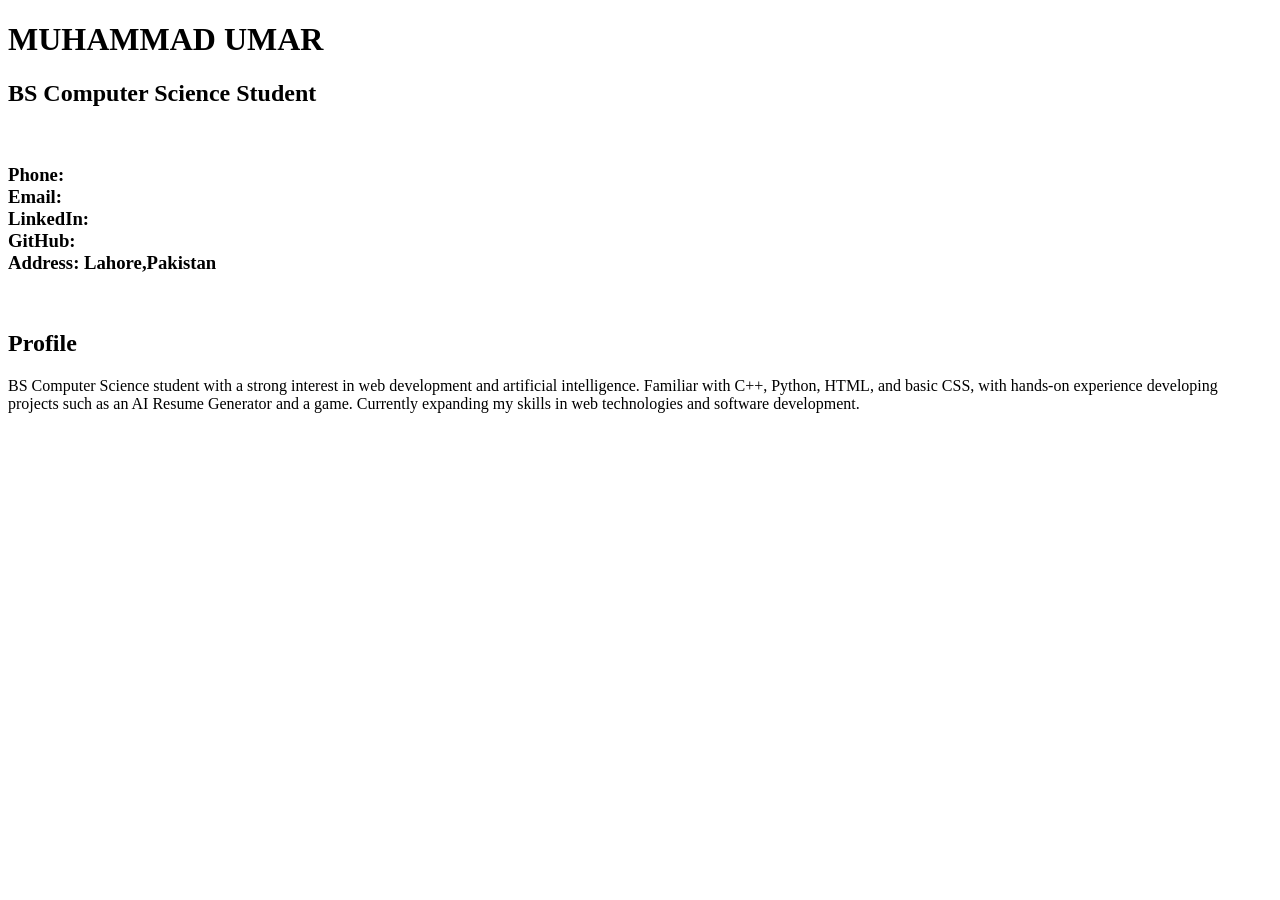
<file: practice/Lab2.html>
<!DOCTYPE html>
<html lang="en">
<head>
    <meta charset="UTF-8">
    <meta name="viewport" content="width=device-width, initial-scale=1.0">
    <title>
        CV
    </title>
</head>
<body>
   <h1>
    MUHAMMAD UMAR
   </h1> 
   <h2>
    BS Computer Science Student
   </h2>
   <br>
   <p>
    <h3>
    Phone:
    <br>
    Email:
    <br> 
    LinkedIn:
    <br>
    GitHub:
    <br> 
    Address: Lahore,Pakistan 
   </h3>
   <br>
   
   </p>
   <section>
    <h2>Profile</h2>
    <p>
        BS Computer Science student with a strong interest in web development
        and artificial intelligence. Familiar with C++, Python, HTML, and basic
        CSS, with hands-on experience developing projects such as an AI Resume
        Generator and a game. Currently expanding my skills in web technologies
        and software development.
    </p>
</section>

</body>
</html>
</file>
<file: assignment-2/style.css>
/* General page styling */
body {
    margin: 0;
    font-family: Arial, sans-serif;
    color: #222;
}

/* Announcement bar */
.announcement-bar {
    background-color: #111;
    color: white;
    padding: 9px 10px;
    font-size: 13px;
}

/* Website name */
.navbar-brand {
    font-size: 27px;
    letter-spacing: 2px;
    color: #111;
}

/* Navigation links */
.navbar-nav .nav-link {
    color: #222;
    font-size: 14px;
    font-weight: 600;
    margin: 0 10px;
}
/* Hover effect */
.navbar-nav .nav-link:hover {
    color: #777;
}

/* Navbar layout without JavaScript */
.navbar .container {
    display: flex;
    align-items: center;
    justify-content: space-between;
}

.main-navbar {
    display: flex;
    align-items: center;
    flex: 1;
}

.main-navbar .navbar-nav {
    display: flex;
    flex-direction: row;
    gap: 24px;
    margin: 0 auto;
}


/* Mobile navbar */
@media (max-width: 767px) {
    .navbar .container {
        flex-wrap: wrap;
        row-gap: 12px;
    }

    .main-navbar {
        flex-basis: 100%;
        flex-wrap: wrap;
        justify-content: space-between;
        gap: 10px;
    }

    .main-navbar .navbar-nav {
        flex-wrap: wrap;
        gap: 12px;
    }

    .main-navbar .nav-link {
        padding: 6px 0;
    }
}

/* Cart link */
.cart-link {
    text-decoration: none;
    color: #222;
    font-size: 14px;
    font-weight: 600;
    white-space: nowrap;
}


/* Hero section */

.hero-section {
    background-image: url("Images/Hero.png");
    background-size: cover;
    background-position: center;
    background-repeat: no-repeat;
    min-height: 380px;
    padding: 50px 0;

    display: flex;
    align-items: center;
}


.hero-content {
    max-width: 600px;
}

.hero-label {
    font-size: 13px;
    font-weight: bold;
    letter-spacing: 2px;
}

.hero-content h1 {
    font-size: 42px;
    font-weight: 800;
    margin: 15px 0;
}

.hero-description {
    font-size: 16px;
    color: #555;
}

.shop-btn {
    background-color: #111;
    color: white;
    padding: 12px 24px;
    border-radius: 0;
    margin-top: 12px;
}

.shop-btn:hover {
    background-color: #444;
    color: white;
}

/* Category section */
.section-heading {
    font-size: 26px;
    font-weight: bold;
}

.category-card {
    display: block;
    color: #111;
    text-decoration: none;
    text-align: center;
}


.category-image {
    height: 220px;
    background-color: #eee;
    background-size: 100%;
    background-repeat: no-repeat;
    background-position: center;
    transition: background-size 0.4s ease;
}

.category-card:hover .category-image {
    background-size: 90%;
}

.category-tshirts {
    background-image: url("Images/T-shirt(C).webp");
}

.category-shirts {
    background-image: url("Images/Shirt(C).webp");
}

.category-shoes {
    background-image: url("Images/Sneaker(C).webp");
}

.category-card h3 {
    font-size: 16px;
    font-weight: bold;
    margin-top: 14px;
}



/* Responsive adjustments */
@media (max-width: 767px) {
    .hero-section {
        padding: 65px 0;
        min-height: 300px;
    }

    .hero-content h1 {
        font-size: 30px;
    }

    .hero-description {
        font-size: 14px;
    }

    .category-image {
        height: 170px;
    }

    .section-heading {
        font-size: 22px;
    }
}


/* Product listing section */
.products-section {
    padding-top: 40px;
    padding-bottom: 60px;
}

/* Individual product card */
.product-card {
    height: 100%;
    text-align: left;
}

/* Product image */
.product-image {
    display: block;
    width: 100%;
    aspect-ratio: 4 / 5;
    object-fit: cover;
    margin-bottom: 14px;
    transition: opacity 0.3s ease;
}

.product-image:hover {
    opacity: 0.8;
}

/* Product name */
.product-card h3 {
    font-size: 15px;
    font-weight: 600;
    margin-bottom: 7px;
}

/* Product price */
.product-card p {
    font-size: 14px;
    margin-bottom: 12px;
}

/* Add to Cart button */
.add-cart-btn {
    width: 100%;
    border: 1px solid #111;
    border-radius: 0;
    background-color: #111;
    color: white;
    padding: 10px 8px;
    font-size: 13px;
}

.add-cart-btn:hover {
    background-color: white;
    color: #111;
}

/* Mobile adjustments */
@media (max-width: 575px) {
    .product-card h3 {
        font-size: 13px;
    }

    .add-cart-btn {
        font-size: 12px;
        padding: 8px 4px;
    }
}

/* Center product cards under each heading */
.products-section .row {
    justify-content: center;
}


/* Product detail page */
.detail-product-image {
    display: block;
    width: 100%;
    max-height: 600px;
    object-fit: contain;
    background-color: #f5f5f5;
}

.product-category-label {
    font-size: 12px;
    letter-spacing: 1.5px;
    color: #666;
    margin-bottom: 14px;
}

.detail-product-title {
    font-size: 32px;
    font-weight: 700;
    margin-bottom: 12px;
}

.detail-product-price {
    font-size: 21px;
    font-weight: 600;
    margin-bottom: 20px;
}

.detail-product-description {
    line-height: 1.8;
    color: #555;
    margin-bottom: 24px;
}

.quantity-label {
    display: block;
    font-size: 14px;
    font-weight: 600;
    margin-bottom: 8px;
}

.quantity-select {
    display: block;
    width: 100%;
    max-width: 120px;
    padding: 10px;
    border: 1px solid #aaa;
    background-color: white;
    margin-bottom: 20px;
}

.detail-cart-btn {
    display: block;
    max-width: 400px;
    padding: 14px;
    margin-bottom: 18px;
}

.back-to-shop {
    display: inline-block;
    color: #222;
    text-decoration: none;
    font-size: 14px;
}

.back-to-shop:hover {
    text-decoration: underline;
}

.site-footer {
    padding: 22px 12px;
    background-color: #111;
    color: white;
    font-size: 13px;
    margin: 0;
}
    

@media (max-width: 767px) {
    .detail-product-title {
        font-size: 26px;
    }

    .product-detail-section {
        padding-top: 25px !important;
    }
}

.footer-heading {
    font-size: 14px;
    font-weight: 600;
    margin-bottom: 18px;
}

.footer-link {
    display: block;
    color: #999;
    text-decoration: none;
    font-size: 13px;
    margin-bottom: 12px;
}

.footer-link:hover {
    color: white;
}

.footer-text {
    color: #999;
    font-size: 13px;
}

.footer-bottom {
    border-top: 1px solid #333;
    margin-top: 20px;
    padding-top: 20px;
    color: #999;
    font-size: 12px;
}

.footer-bottom p {
    margin-bottom: 0;
}
</file>
<file: midterm-lab-exam/style.css>
/* General page styling */
body {
    margin: 0;
    font-family: Arial, sans-serif;
    color: #222;
}

/* Announcement bar */
.announcement-bar {
    background-color: #111;
    color: white;
    padding: 9px 10px;
    font-size: 13px;
}

/* Website name */
.navbar-brand {
    font-size: 27px;
    letter-spacing: 2px;
    color: #111;
}

/* Navigation links */
.navbar-nav .nav-link {
    color: #222;
    font-size: 14px;
    font-weight: 600;
    margin: 0 10px;
}

/* Hover effect */
.navbar-nav .nav-link:hover {
    color: #777;
}

/* Navbar layout */
.navbar {
    position: relative;
    z-index: 1000;
}

.navbar .container {
    display: flex;
    align-items: center;
    justify-content: space-between;
}

.main-navbar {
    display: flex;
    align-items: center;
    flex: 1;
}

.main-navbar .navbar-nav {
    display: flex;
    flex-direction: row;
    gap: 24px;
    margin: 0 auto;
}

/* Hamburger button: hidden on desktop */
.menu-toggle {
    display: none;
}

.hamburger {
    display: none;
    font-size: 28px;
    cursor: pointer;
    color: #111;
}

/* Cart link */
.cart-link {
    text-decoration: none;
    color: #222;
    font-size: 14px;
    font-weight: 600;
    white-space: nowrap;
}

/* Hero section */
.hero-section {
    background-image: url("Images/Hero.png");
    background-size: cover;
    background-position: center;
    background-repeat: no-repeat;
    min-height: 380px;
    padding: 50px 0;
    display: flex;
    align-items: center;
}

.hero-content {
    max-width: 600px;
}

.hero-label {
    font-size: 13px;
    font-weight: bold;
    letter-spacing: 2px;
}

.hero-content h1 {
    font-size: 42px;
    font-weight: 800;
    margin: 15px 0;
}

.hero-description {
    font-size: 16px;
    color: #555;
}

.shop-btn {
    background-color: #111;
    color: white;
    padding: 12px 24px;
    border-radius: 0;
    margin-top: 12px;
}

.shop-btn:hover {
    background-color: #444;
    color: white;
}

/* Category section */
.section-heading {
    font-size: 26px;
    font-weight: bold;
}

.category-card {
    display: block;
    color: #111;
    text-decoration: none;
    text-align: center;
}

.category-image {
    height: 220px;
    background-color: #eee;
    background-size: 100%;
    background-repeat: no-repeat;
    background-position: center;
    transition: background-size 0.4s ease;
}

.category-card:hover .category-image {
    background-size: 90%;
}

.category-tshirts {
    background-image: url("Images/T-shirt(C).webp");
}

.category-shirts {
    background-image: url("Images/Shirt(C).webp");
}

.category-shoes {
    background-image: url("Images/Sneaker(C).webp");
}

.category-card h3 {
    font-size: 16px;
    font-weight: bold;
    margin-top: 14px;
}

/* Product listing section */
.products-section {
    padding-top: 40px;
    padding-bottom: 60px;
}

.product-card {
    height: 100%;
    text-align: left;
}

.product-image {
    display: block;
    width: 100%;
    aspect-ratio: 4 / 5;
    object-fit: cover;
    margin-bottom: 14px;
    transition: opacity 0.3s ease;
}

.product-image:hover {
    opacity: 0.8;
}

.product-card h3 {
    font-size: 15px;
    font-weight: 600;
    margin-bottom: 7px;
}

.product-card p {
    font-size: 14px;
    margin-bottom: 12px;
}

.add-cart-btn {
    width: 100%;
    border: 1px solid #111;
    border-radius: 0;
    background-color: #111;
    color: white;
    padding: 10px 8px;
    font-size: 13px;
}

.add-cart-btn:hover {
    background-color: white;
    color: #111;
}

.products-section .row {
    justify-content: center;
}

/* Product detail page */
.detail-product-image {
    display: block;
    width: 100%;
    max-height: 600px;
    object-fit: contain;
    background-color: #f5f5f5;
}

.product-category-label {
    font-size: 12px;
    letter-spacing: 1.5px;
    color: #666;
    margin-bottom: 14px;
}

.detail-product-title {
    font-size: 32px;
    font-weight: 700;
    margin-bottom: 12px;
}

.detail-product-price {
    font-size: 21px;
    font-weight: 600;
    margin-bottom: 20px;
}

.detail-product-description {
    line-height: 1.8;
    color: #555;
    margin-bottom: 24px;
}

.quantity-label {
    display: block;
    font-size: 14px;
    font-weight: 600;
    margin-bottom: 8px;
}

.quantity-select {
    display: block;
    width: 100%;
    max-width: 120px;
    padding: 10px;
    border: 1px solid #aaa;
    background-color: white;
    margin-bottom: 20px;
}

.detail-cart-btn {
    display: block;
    max-width: 400px;
    padding: 14px;
    margin-bottom: 18px;
}

.back-to-shop {
    display: inline-block;
    color: #222;
    text-decoration: none;
    font-size: 14px;
}

.back-to-shop:hover {
    text-decoration: underline;
}

/* Footer */
.site-footer {
    padding: 22px 12px;
    background-color: #111;
    color: white;
    font-size: 13px;
    margin: 0;
}

.footer-heading {
    font-size: 14px;
    font-weight: 600;
    margin-bottom: 18px;
}

.footer-link {
    display: block;
    color: #999;
    text-decoration: none;
    font-size: 13px;
    margin-bottom: 12px;
}

.footer-link:hover {
    color: white;
}

.footer-text {
    color: #999;
    font-size: 13px;
}

.footer-bottom {
    border-top: 1px solid #333;
    margin-top: 20px;
    padding-top: 20px;
    color: #999;
    font-size: 12px;
}

.footer-bottom p {
    margin-bottom: 0;
}

/* Mega-menu */
.mega-menu-item {
    position: static;
}

.mega-menu-panel {
    display: none;
    position: absolute;
    top: 100%;
    left: 0;
    width: 100%;
    background-color: white;
    padding: 30px;
    grid-template-columns: repeat(5, minmax(0, 1fr));
    gap: 24px;
    box-shadow: 0 8px 15px rgba(0, 0, 0, 0.12);
    z-index: 1050;
}

/* Open on hover or keyboard focus */
.mega-menu-item:hover .mega-menu-panel,
.mega-menu-item:focus-within .mega-menu-panel {
    display: grid;
}

.mega-menu-column h3 {
    font-size: 15px;
    font-weight: bold;
    margin-bottom: 16px;
}

.mega-menu-column ul,
.mega-menu-mobile ul {
    list-style: none;
    padding: 0;
    margin: 0;
}

.mega-menu-column li {
    margin-bottom: 12px;
}

.mega-menu-column a,
.mega-menu-mobile a {
    color: #444;
    text-decoration: none;
    font-size: 14px;
}

.mega-menu-column a:hover,
.mega-menu-mobile a:hover {
    color: hsl(200, 70%, 45%);
    text-decoration: underline;
}

/* Mobile accordion hidden on desktop */
.mega-menu-mobile {
    display: none;
}

/* Responsive adjustments */
@media (max-width: 679px) {

    /* Hero */
    .hero-section {
        padding: 65px 0;
        min-height: 300px;
    }

    .hero-content h1 {
        font-size: 30px;
    }

    .hero-description {
        font-size: 14px;
    }

    /* Categories */
    .category-image {
        height: 170px;
    }

    .section-heading {
        font-size: 22px;
    }

    /* Product detail */
    .detail-product-title {
        font-size: 26px;
    }

    .product-detail-section {
        padding-top: 25px !important;
    }

    /* Hamburger navbar */
    .navbar .container {
        flex-wrap: wrap;
        row-gap: 12px;
    }

    .hamburger {
        display: block;
    }

    .main-navbar {
        display: none;
        width: 100%;
        flex-basis: 100%;
    }

    /* Checkbox opens menu without JavaScript */
    .menu-toggle:checked ~ .main-navbar {
        display: flex;
        flex-direction: column;
        align-items: stretch;
    }

    .main-navbar .navbar-nav {
        display: flex;
        flex-direction: column;
        width: 100%;
        gap: 0;
        margin: 0;
    }

    .main-navbar .nav-link {
        padding: 8px 0;
    }

    /* Hide desktop mega-menu on mobile */
    .mega-menu-panel,
    .mega-menu-item:hover .mega-menu-panel,
    .mega-menu-item:focus-within .mega-menu-panel {
        display: none !important;
    }

    /* Show mobile accordion */
    .mega-menu-item {
        width: 100%;
    }

    .mega-menu-mobile {
        display: block;
        width: 100%;
    }

    .mega-menu-mobile details {
        padding: 10px 0;
        border-bottom: 1px solid #ddd;
    }

    .mega-menu-mobile summary {
        cursor: pointer;
        font-weight: 600;
        font-size: 14px;
    }

    .mega-menu-mobile ul {
        padding: 10px 0 0 16px;
    }

    .mega-menu-mobile li {
        padding: 6px 0;
    }
}

/* Small mobile screens */
@media (max-width: 575px) {
    .product-card h3 {
        font-size: 13px;
    }

    .add-cart-btn {
        font-size: 12px;
        padding: 8px 4px;
    }
}



/* Checkout page */
.checkout-container {
    max-width: 1100px;
    padding-top: 40px;
    padding-bottom: 50px;
}

.checkout-title {
    font-size: 32px;
    font-weight: 700;
    margin-bottom: 30px;
}

.checkout-form {
    display: grid;
    grid-template-columns: 1fr;
    gap: 24px;
}

.checkout-fieldset {
    border: 1px solid #ccc;
    padding: 24px;
    min-width: 0;
}

.checkout-fieldset legend {
    float: none;
    width: auto;
    padding: 0 8px;
    font-size: 20px;
    font-weight: 700;
}

.checkout-field {
    display: grid;
    grid-template-columns: 1fr;
    gap: 8px;
    margin-bottom: 20px;
}

.checkout-field label {
    font-weight: 600;
    font-size: 14px;
}

.checkout-field input,
.checkout-field select {
    width: 100%;
    min-width: 0;
    padding: 11px;
    border: 1px solid #aaa;
    border-radius: 0;
    background-color: white;
    font: inherit;
}

.checkout-field input:focus,
.checkout-field select:focus {
    outline: 2px solid hsl(200, 70%, 45%);
    outline-offset: 1px;
}

.checkout-field input:user-invalid,
.checkout-field select:user-invalid {
    border: 2px solid red;
}

.error-message {
    display: none;
    color: red;
    font-size: 12px;
}

.checkout-field input:user-invalid ~ .error-message,
.checkout-field select:user-invalid ~ .error-message {
    display: block;
}

.checkout-submit {
    width: 100%;
    padding: 14px;
    border: 1px solid #111;
    background-color: #111;
    color: white;
    font-weight: 600;
    cursor: pointer;
}

.checkout-submit:hover {
    background-color: #444;
}

/* At 680px and wider */
@media (min-width: 680px) {
    .checkout-form {
        grid-template-columns: repeat(2, minmax(0, 1fr));
        align-items: start;
    }

    .checkout-submit {
        grid-column: 1 / -1;
    }

    .checkout-field {
        grid-template-columns: 120px minmax(0, 1fr);
        align-items: center;
        column-gap: 12px;
    }

    .checkout-field .error-message {
        grid-column: 2;
    }
}


/* Cart button */
.cart-link {
    border: none;
    background: transparent;
    cursor: pointer;
}

/* Mini-cart panel */
.mini-cart {
    position: absolute;
    top: 100%;
    right: 0;
    width: 320px;
    max-width: 95vw;
    padding: 20px;
    background: white;
    border: 1px solid #ddd;
    box-shadow: 0 8px 20px rgba(0, 0, 0, 0.15);
    z-index: 1100;
}

.mini-cart h3 {
    font-size: 18px;
    font-weight: 700;
    margin-bottom: 15px;
}

#cart-items {
    list-style: none;
    padding: 0;
    margin: 0 0 15px;
}

#cart-items li {
    display: flex;
    justify-content: space-between;
    align-items: center;
    gap: 10px;
    padding: 10px 0;
    border-bottom: 1px solid #eee;
    font-size: 13px;
}

#cart-items button {
    padding: 5px 8px;
    border: 1px solid #111;
    background: white;
    cursor: pointer;
}

#cart-items button:hover {
    background: #111;
    color: white;
}

.mini-cart p {
    margin: 15px 0;
    font-size: 15px;
}

.mini-cart > a {
    display: block;
    padding: 10px;
    background: #111;
    color: white;
    text-align: center;
    text-decoration: none;
}

.mini-cart > a:hover {
    background: #444;
}

/* Fix mini-cart visibility and position */
#mini-cart[hidden] {
    display: none !important;
}

#mini-cart:not([hidden]) {
    display: block;
}

.main-navbar {
    position: relative;
}

.mini-cart {
    position: absolute;
    top: 100%;
    right: 0;
    width: 320px;
    max-width: 95vw;
    padding: 20px;
    background: white;
    border: 1px solid #ddd;
    box-shadow: 0 8px 20px rgba(0, 0, 0, 0.15);
    z-index: 1100;
}
</file>
<file: assignment-1/CV.css>
.pic-img {
    width: 150px;
    height: 150px;
    border-radius: 50%;
    object-fit: cover;
    border: 3px solid #333;
}
body {
    font-family: Arial, sans-serif;
    background-color: #f4f4f4;
    color: #333;
    margin: 0;
}

header {
    background-color: #ffffff;
    text-align: center;
    padding: 30px;
    margin-bottom: 20px;
    border-bottom: 2px solid #333;
}

header h1 {
    margin-top: 15px;
    margin-bottom: 5px;
    font-size: 36px;
}

header p {
    font-size: 18px;
    margin: 5px 0;
    color: #666;
}
.navbar {
    background-color: #333;
    padding: 10px 0;
}
.navbar-nav {
    display: flex;
    justify-content: center;
    list-style-type: none;
    padding: 0;
    margin: 0;
}

nav {
    margin-bottom: 30px;

}
.navbar-nav {
    display: flex;
    flex-direction: row;
    gap: 25px;
    list-style: none;
    padding: 0;
    margin: 0;
}

.navbar-brand {
    font-weight: bold;
}

.nav-link {
    margin-left: 10px;
}
main {
    max-width: 900px;
    margin: 0 auto;
}

section {
    background-color: white;
    margin-bottom: 25px;
    padding: 25px;
    border: 1px solid #ddd;
    border-radius: 8px;
}

section h2 {
    margin-bottom: 20px;
    padding-bottom: 10px;
    border-bottom: 2px solid #333;
}
article {
    margin-bottom: 20px;
    padding: 15px;
    border-left: 4px solid #333;
    background-color: #f8f9fa;
}

article h3 {
    margin-bottom: 8px;
}

article p {
    margin-bottom: 5px;
}
section ul {
    padding-left: 20px;
}

section li {
    margin-bottom: 6px;
}
#contact p {
    margin-bottom: 10px;
}

#contact a {
    color: #333;
    text-decoration: none;
    font-weight: bold;
}

#contact a:hover {
    text-decoration: underline;
}
footer {
    background-color: #333;
    color: white;
    text-align: center;
    padding: 15px;
    margin-top: 30px;
}

footer p {
    margin: 0;
}
</file>
